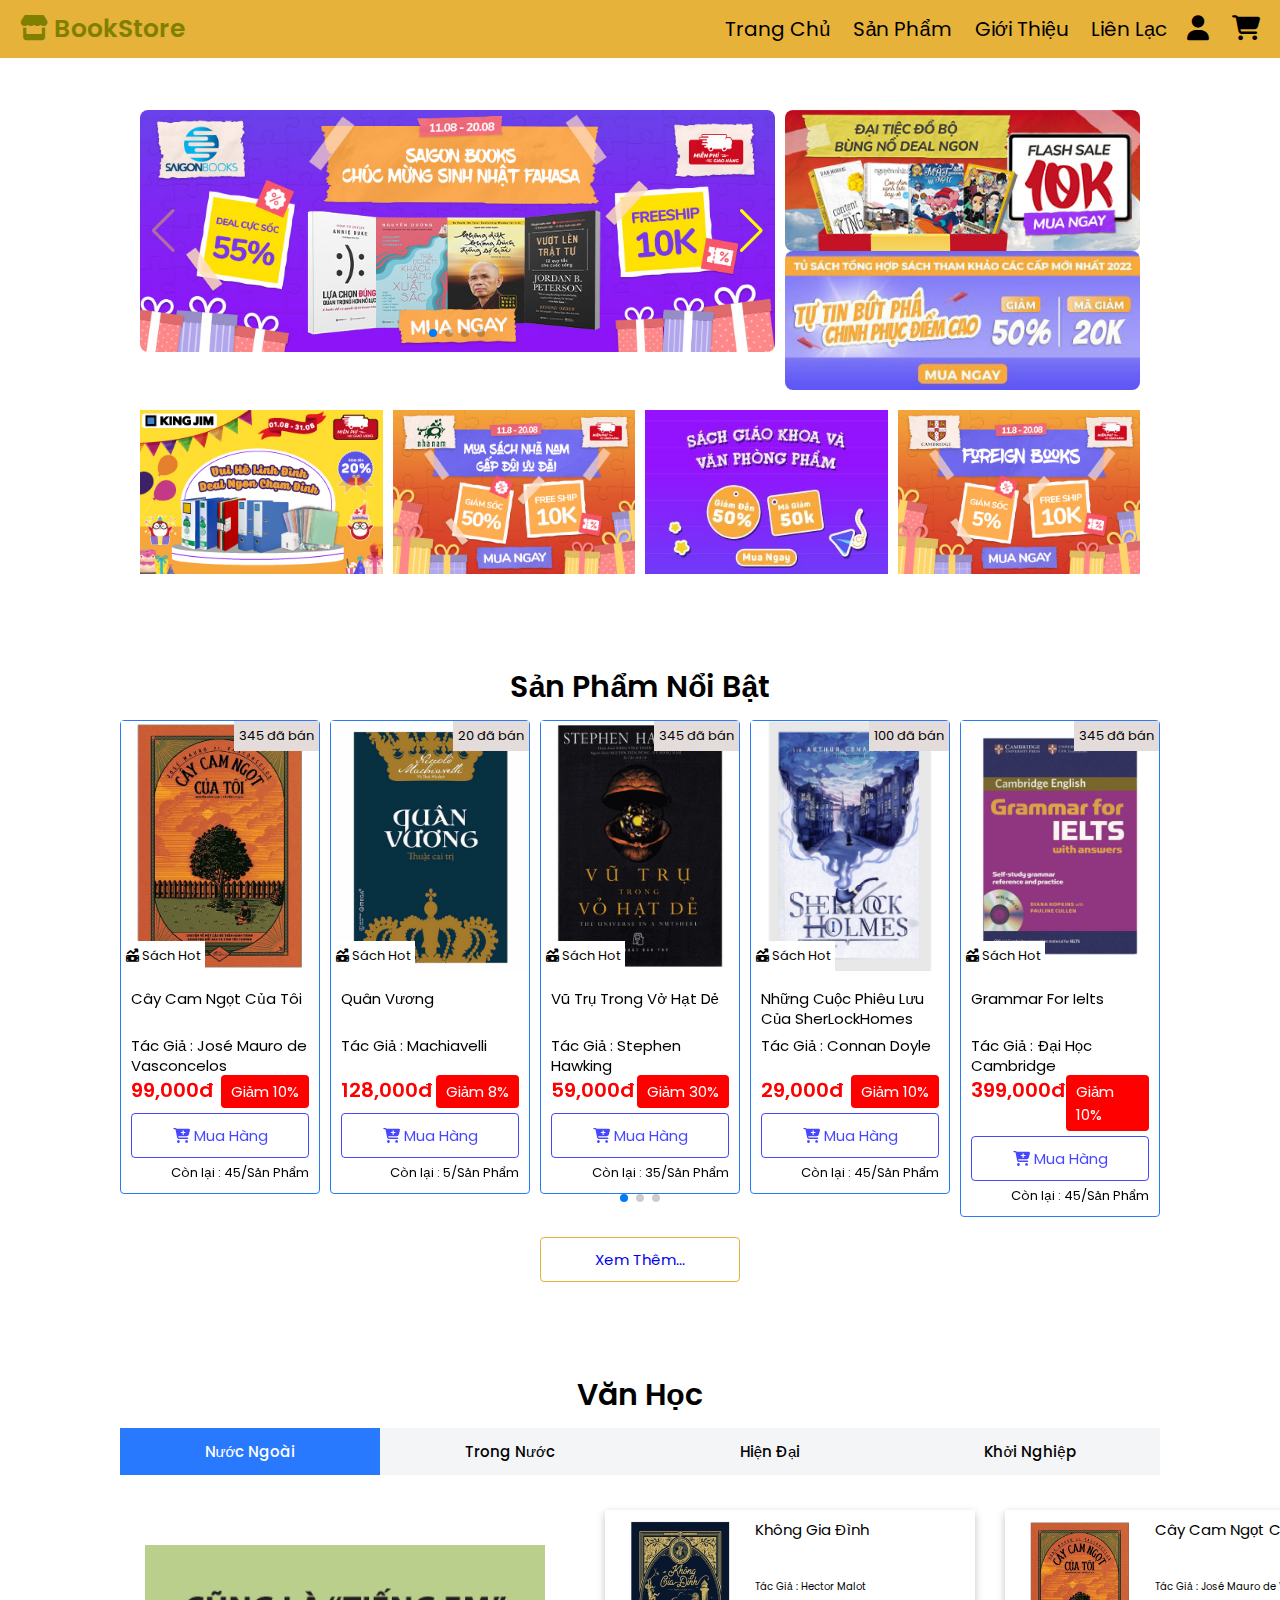
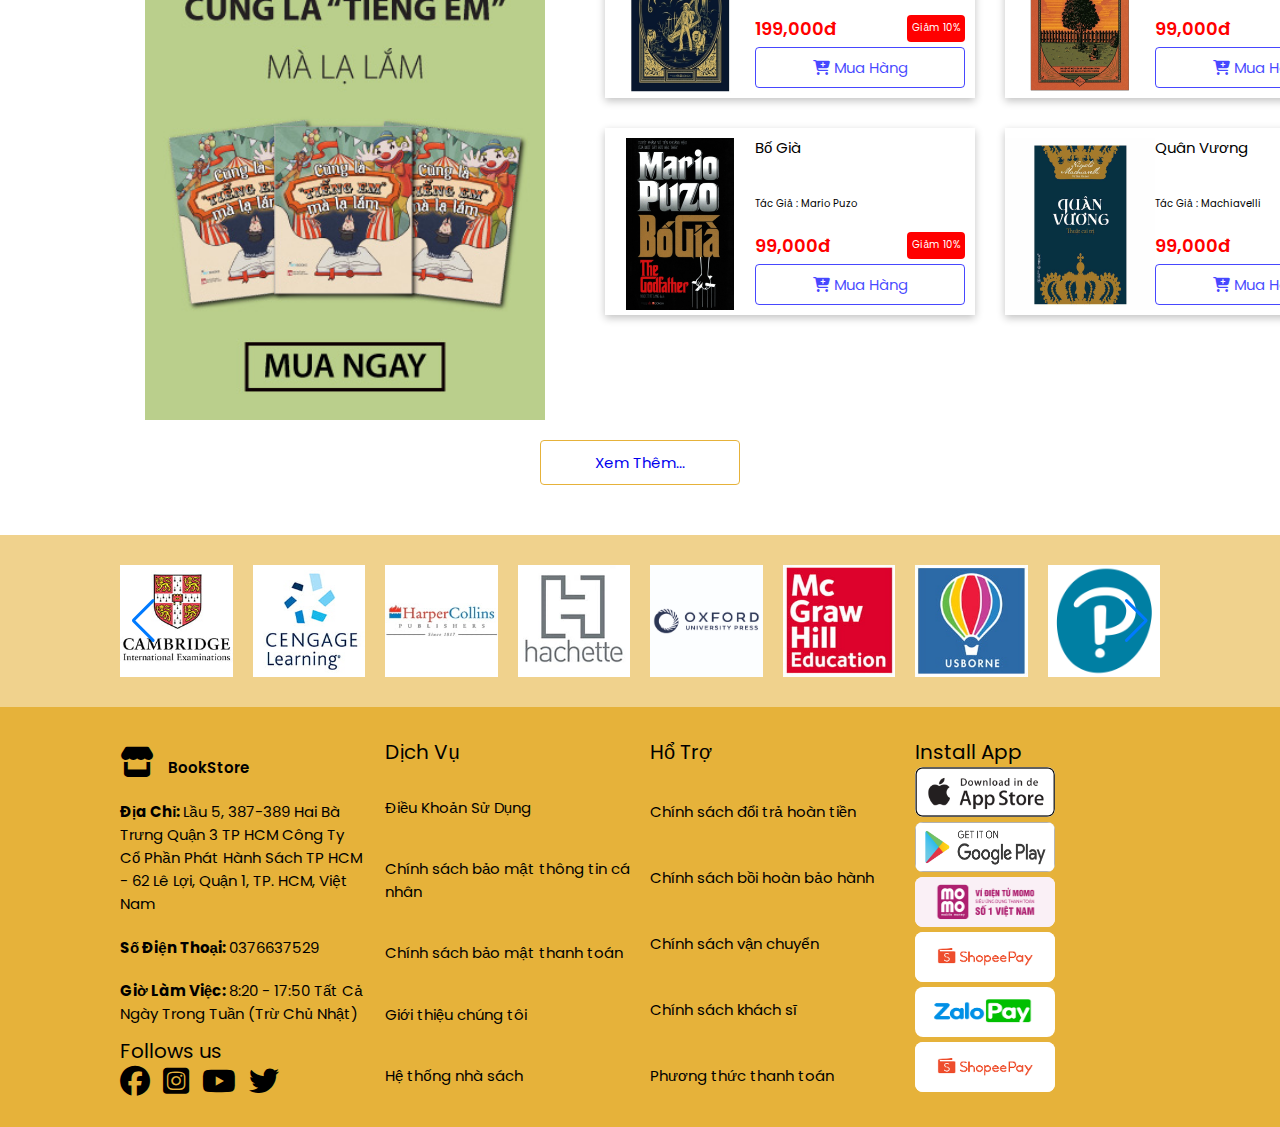
<file: index.html>
<!DOCTYPE html>
<html lang="en">
  <head>
    <meta charset="UTF-8" />
    <meta http-equiv="X-UA-Compatible" content="IE=edge" />
    <meta name="viewport" content="width=device-width, initial-scale=1.0" />
    <title>BookStore</title>
    <!-- File css -->
    <link rel="stylesheet" href="style.css" />
    <!-- Font Awesome -->
    <link
      rel="stylesheet"
      href="https://cdnjs.cloudflare.com/ajax/libs/font-awesome/6.1.2/css/all.min.css"
    />
    <!-- Google Web Fonts -->
    <link rel="preconnect" href="https://fonts.googleapis.com" />
    <link rel="preconnect" href="https://fonts.gstatic.com" crossorigin />
    <link
      href="https://fonts.googleapis.com/css2?family=Poppins:ital,wght@0,400;0,500;1,300&display=swap"
      rel="stylesheet"
    />
    <!-- swiper -->
    <link
      rel="stylesheet"
      href="https://cdn.jsdelivr.net/npm/swiper@8/swiper-bundle.min.css"
    />
  </head>
  <body>
    <header class="header">
      <a href="index.html" class="header__logo"
        ><i class="fa-solid fa-store"></i> BookStore</a
      >
      <nav class="header__navbar">
        <div class="close-btn fa-solid fa-xmark"></div>
        <a href="index.html">Trang Chủ</a>
        <a href="product.html">Sản Phẩm</a>
        <a href="about.html">Giới Thiệu</a>
        <a href="contact.html">Liên Lạc</a>
      </nav>
      <div class="header__icons">
        <div class="menu-btn fa-solid fa-bars"></div>
        <a href="user.html" class="fa-solid fa-user"></a>
        <a href="cart.html" class="fa-solid fa-cart-shopping"></a>
      </div>
    </header>
    <section class="banner">
      <div class="banner__top">
        <div class="swiper banner__top--1">
          <div class="swiper-wrapper wrapper">
            <div class="swiper-slide slider">
              <a href="#">
                <img src="./img/banner1.jpg" alt="" />
              </a>
            </div>
            <div class="swiper-slide slider">
              <a href="#">
                <img src="./img/banner2.jpg" alt="" />
              </a>
            </div>
            <div class="swiper-slide slider">
              <a href="#">
                <img src="./img/banner3.png" alt="" />
              </a>
            </div>
            <div class="swiper-slide slider">
              <a href="#">
                <img src="./img/banner4.jpg" alt="" />
              </a>
            </div>
          </div>
          <div class="swiper-button-next"></div>
          <div class="swiper-button-prev"></div>
          <div class="swiper-pagination"></div>
        </div>
        <div class="banner__top--2">
          <a href="#">
            <img src="./img/banner5.jpg" alt="" />
          </a>
          <a href="#">
            <img src="./img/banner6.jpg" alt="" />
          </a>
        </div>
      </div>
      <div class="banner__bottom">
        <a href="#">
          <img src="./img/banner7.jpg" alt="" />
        </a>
        <a href="#">
          <img src="./img/banner8.jpg" alt="" />
        </a>
        <a href="#">
          <img src="./img/banner9.jpg" alt="" />
        </a>
        <a href="#">
          <img src="./img/banner10.jpg" alt="" />
        </a>
      </div>
    </section>
    <section class="product__hot">
      <div class="heading">Sản Phẩm Nổi Bật</div>
      <div class="swiper product__hot--slider">
        <div class="swiper-wrapper wrapper">
          <div class="swiper-slide slider">
            <div class="image">
              <img src="./img/book1.jpg" alt="photo" />
              <div class="hot">
                <i class="fa-solid fa-money-bill-trend-up"></i>
                <span>Sách Hot</span>
              </div>
              <div class="review">345 đã bán</div>
            </div>
            <div class="content">
              <div class="title">Cây Cam Ngọt Của Tôi</div>
              <div class="author">Tác Giả : José Mauro de Vasconcelos</div>
              <div class="current">
                <span class="price">99,000đ</span>
                <span class="discount">Giảm 10%</span>
              </div>
              <div class="add">
                <i class="fa-solid fa-cart-plus"></i>
                <span>Mua Hàng</span>
              </div>
              <div class="quantity">Còn lại : 45/Sản Phẩm</div>
            </div>
          </div>
          <div class="swiper-slide slider">
            <div class="image">
              <img src="./img/book2.jpg" alt="photo" />
              <div class="hot">
                <i class="fa-solid fa-money-bill-trend-up"></i>
                <span>Sách Hot</span>
              </div>
              <div class="review">20 đã bán</div>
            </div>
            <div class="content">
              <div class="title">Quân Vương</div>
              <div class="author">Tác Giả : Machiavelli</div>
              <div class="current">
                <span class="price">128,000đ</span>
                <span class="discount">Giảm 8%</span>
              </div>
              <div class="add">
                <i class="fa-solid fa-cart-plus"></i>
                <span>Mua Hàng</span>
              </div>
              <div class="quantity">Còn lại : 5/Sản Phẩm</div>
            </div>
          </div>
          <div class="swiper-slide slider">
            <div class="image">
              <img src="./img/book3.jpg" alt="photo" />
              <div class="hot">
                <i class="fa-solid fa-money-bill-trend-up"></i>
                <span>Sách Hot</span>
              </div>
              <div class="review">345 đã bán</div>
            </div>
            <div class="content">
              <div class="title">Vũ Trụ Trong Vở Hạt Dẻ</div>
              <div class="author">Tác Giả : Stephen Hawking</div>
              <div class="current">
                <span class="price">59,000đ</span>
                <span class="discount">Giảm 30%</span>
              </div>
              <div class="add">
                <i class="fa-solid fa-cart-plus"></i>
                <span>Mua Hàng</span>
              </div>
              <div class="quantity">Còn lại : 35/Sản Phẩm</div>
            </div>
          </div>
          <div class="swiper-slide slider">
            <div class="image">
              <img src="./img/book4.jpg" alt="photo" />
              <div class="hot">
                <i class="fa-solid fa-money-bill-trend-up"></i>
                <span>Sách Hot</span>
              </div>
              <div class="review">100 đã bán</div>
            </div>
            <div class="content">
              <div class="title">Những Cuộc Phiêu Lưu Của SherLockHomes</div>
              <div class="author">Tác Giả : Connan Doyle</div>
              <div class="current">
                <span class="price">29,000đ</span>
                <span class="discount">Giảm 10%</span>
              </div>
              <div class="add">
                <i class="fa-solid fa-cart-plus"></i>
                <span>Mua Hàng</span>
              </div>
              <div class="quantity">Còn lại : 45/Sản Phẩm</div>
            </div>
          </div>
          <div class="swiper-slide slider">
            <div class="image">
              <img src="./img/book5.jpg" alt="photo" />
              <div class="hot">
                <i class="fa-solid fa-money-bill-trend-up"></i>
                <span>Sách Hot</span>
              </div>
              <div class="review">345 đã bán</div>
            </div>
            <div class="content">
              <div class="title">Grammar For Ielts</div>
              <div class="author">Tác Giả : Đại Học Cambridge</div>
              <div class="current">
                <span class="price">399,000đ</span>
                <span class="discount">Giảm 10%</span>
              </div>
              <div class="add">
                <i class="fa-solid fa-cart-plus"></i>
                <span>Mua Hàng</span>
              </div>
              <div class="quantity">Còn lại : 45/Sản Phẩm</div>
            </div>
          </div>
          <div class="swiper-slide slider">
            <div class="image">
              <img src="./img/book6.jpg" alt="photo" />
              <div class="hot">
                <i class="fa-solid fa-money-bill-trend-up"></i>
                <span>Sách Hot</span>
              </div>
              <div class="review">2000 đã bán</div>
            </div>
            <div class="content">
              <div class="title">Không Gia Đình</div>
              <div class="author">Tác Giả : Hector Malot</div>
              <div class="current">
                <span class="price">66,000đ</span>
                <span class="discount">Giảm 15%</span>
              </div>
              <div class="add">
                <i class="fa-solid fa-cart-plus"></i>
                <span>Mua Hàng</span>
              </div>
              <div class="quantity">Còn lại : 45/Sản Phẩm</div>
            </div>
          </div>
          <div class="swiper-slide slider">
            <div class="image">
              <img src="./img/book7.jpg" alt="photo" />
              <div class="hot">
                <i class="fa-solid fa-money-bill-trend-up"></i>
                <span>Sách Hot</span>
              </div>
              <div class="review">5 đã bán</div>
            </div>
            <div class="content">
              <div class="title">Bố Già</div>
              <div class="author">Tác Giả : Mario Puso</div>
              <div class="current">
                <span class="price">399,000đ</span>
                <span class="discount">Giảm 20%</span>
              </div>
              <div class="add">
                <i class="fa-solid fa-cart-plus"></i>
                <span>Mua Hàng</span>
              </div>
              <div class="quantity">Còn lại : 45/Sản Phẩm</div>
            </div>
          </div>
        </div>
        <div class="swiper-pagination"></div>
      </div>
      <div class="btn__link">
        <a href="product.html">Xem Thêm...</a>
      </div>
    </section>
    <section class="product">
      <div class="heading">Văn Học</div>
      <div class="product-list">
        <div class="product-menu active" data-menu="1">Nước Ngoài</div>
        <div class="product-menu" data-menu="2">Trong Nước</div>
        <div class="product-menu" data-menu="3">Hiện Đại</div>
        <div class="product-menu" data-menu="4">Khởi Nghiệp</div>
      </div>
      <div class="product-wrapper">
        <div class="banner">
          <img src="./img/vanhoc.jpg" alt="" />
        </div>
        <div class="des">
          <div class="product-container" data-menu="2">
            <div class="product-items">
              <div class="product-item">
                <img src="./img/book10.jpg" alt="" class="product-image" />
                <div class="product-content">
                  <div class="title">Số Đỏ</div>
                  <div class="author">Tác Giả : Vũ Trọng Phụng</div>
                  <div class="current">
                    <span class="price">55,000đ</span>
                    <span class="discount">Giảm 10%</span>
                  </div>
                  <div class="add">
                    <i class="fa-solid fa-cart-plus"></i>
                    <span>Mua Hàng</span>
                  </div>
                </div>
              </div>
              <div class="product-item">
                <img src="./img/book8.jpg" alt="" class="product-image" />
                <div class="product-content">
                  <div class="title">Chí Phèo</div>
                  <div class="author">Tác Giả : Nam Cao</div>
                  <div class="current">
                    <span class="price">78,000đ</span>
                    <span class="discount">Giảm 10%</span>
                  </div>
                  <div class="add">
                    <i class="fa-solid fa-cart-plus"></i>
                    <span>Mua Hàng</span>
                  </div>
                </div>
              </div>
              <div class="product-item">
                <img src="./img/book9.jpg" alt="" class="product-image" />
                <div class="product-content">
                  <div class="title">Đất Rừng Phương Nam</div>
                  <div class="author">Tác Giả : Đoàn Giỏi</div>
                  <div class="current">
                    <span class="price">67,000đ</span>
                    <span class="discount">Giảm 10%</span>
                  </div>
                  <div class="add">
                    <i class="fa-solid fa-cart-plus"></i>
                    <span>Mua Hàng</span>
                  </div>
                </div>
              </div>
              <div class="product-item">
                <img src="./img/book11.jpg" alt="" class="product-image" />
                <div class="product-content">
                  <div class="title">Không Diệt Không Sinh Đừng Sợ Hãi</div>
                  <div class="author">Tác Giả : Thích Nhất Hạnh</div>
                  <div class="current">
                    <span class="price">99,000đ</span>
                    <span class="discount">Giảm 10%</span>
                  </div>
                  <div class="add">
                    <i class="fa-solid fa-cart-plus"></i>
                    <span>Mua Hàng</span>
                  </div>
                </div>
              </div>
            </div>
          </div>
          <div class="product-container active" data-menu="1">
            <div class="product-items">
              <div class="product-item">
                <img src="./img/book6.jpg" alt="" class="product-image" />
                <div class="product-content">
                  <div class="title">Không Gia Đình</div>
                  <div class="author">Tác Giả : Hector Malot</div>
                  <div class="current">
                    <span class="price">199,000đ</span>
                    <span class="discount">Giảm 10%</span>
                  </div>
                  <div class="add">
                    <i class="fa-solid fa-cart-plus"></i>
                    <span>Mua Hàng</span>
                  </div>
                </div>
              </div>
              <div class="product-item">
                <img src="./img/book1.jpg" alt="" class="product-image" />
                <div class="product-content">
                  <div class="title">Cây Cam Ngọt Của Tôi</div>
                  <div class="author">Tác Giả : José Mauro de Vasconcelos</div>
                  <div class="current">
                    <span class="price">99,000đ</span>
                    <span class="discount">Giảm 10%</span>
                  </div>
                  <div class="add">
                    <i class="fa-solid fa-cart-plus"></i>
                    <span>Mua Hàng</span>
                  </div>
                </div>
              </div>
              <div class="product-item">
                <img src="./img/book7.jpg" alt="" class="product-image" />
                <div class="product-content">
                  <div class="title">Bố Già</div>
                  <div class="author">Tác Giả : Mario Puzo</div>
                  <div class="current">
                    <span class="price">99,000đ</span>
                    <span class="discount">Giảm 10%</span>
                  </div>
                  <div class="add">
                    <i class="fa-solid fa-cart-plus"></i>
                    <span>Mua Hàng</span>
                  </div>
                </div>
              </div>
              <div class="product-item">
                <img src="./img/book2.jpg" alt="" class="product-image" />
                <div class="product-content">
                  <div class="title">Quân Vương</div>
                  <div class="author">Tác Giả : Machiavelli</div>
                  <div class="current">
                    <span class="price">99,000đ</span>
                    <span class="discount">Giảm 10%</span>
                  </div>
                  <div class="add">
                    <i class="fa-solid fa-cart-plus"></i>
                    <span>Mua Hàng</span>
                  </div>
                </div>
              </div>
            </div>
          </div>
          <div class="product-container" data-menu="3">
            <div class="product-items">
              <div class="product-item">
                <img src="./img/book13.jpg" alt="" class="product-image" />
                <div class="product-content">
                  <div class="title">Túp Liều Bác Tôm</div>
                  <div class="author">Tác Giả :Harriet Beecher Stowe</div>
                  <div class="current">
                    <span class="price">60,000đ</span>
                    <span class="discount">Giảm 10%</span>
                  </div>
                  <div class="add">
                    <i class="fa-solid fa-cart-plus"></i>
                    <span>Mua Hàng</span>
                  </div>
                </div>
              </div>
              <div class="product-item">
                <img src="./img/book12.jpg" alt="" class="product-image" />
                <div class="product-content">
                  <div class="title">Ông Già Và Biển Cả</div>
                  <div class="author">Tác Giả :Ernest Hemingway</div>
                  <div class="current">
                    <span class="price">99,000đ</span>
                    <span class="discount">Giảm 10%</span>
                  </div>
                  <div class="add">
                    <i class="fa-solid fa-cart-plus"></i>
                    <span>Mua Hàng</span>
                  </div>
                </div>
              </div>
              <div class="product-item">
                <img src="./img/book14.jpg" alt="" class="product-image" />
                <div class="product-content">
                  <div class="title">Cuốn Theo Chiều Gió</div>
                  <div class="author">Tác Giả : Margaret Mitchell</div>
                  <div class="current">
                    <span class="price">99,000đ</span>
                    <span class="discount">Giảm 10%</span>
                  </div>
                  <div class="add">
                    <i class="fa-solid fa-cart-plus"></i>
                    <span>Mua Hàng</span>
                  </div>
                </div>
              </div>
              <div class="product-item">
                <img src="./img/book15.jpg" alt="" class="product-image" />
                <div class="product-content">
                  <div class="title">Ba Chàng Lính Ngự Lâm</div>
                  <div class="author">Tác Giả : Alexandre Dumas</div>
                  <div class="current">
                    <span class="price">299,000đ</span>
                    <span class="discount">Giảm 10%</span>
                  </div>
                  <div class="add">
                    <i class="fa-solid fa-cart-plus"></i>
                    <span>Mua Hàng</span>
                  </div>
                </div>
              </div>
            </div>
          </div>
          <div class="product-container" data-menu="4">
            <div class="product-items">
              <div class="product-item">
                <img src="./img/book16.jpg" alt="" class="product-image" />
                <div class="product-content">
                  <div class="title">Content Marketing Trong Kỷ Nguyên 4.0</div>
                  <div class="author">Tác Giả : Alexander Jutkowitz</div>
                  <div class="current">
                    <span class="price">157,000đ</span>
                    <span class="discount">Giảm 10%</span>
                  </div>
                  <div class="add">
                    <i class="fa-solid fa-cart-plus"></i>
                    <span>Mua Hàng</span>
                  </div>
                </div>
              </div>
              <div class="product-item">
                <img src="./img/book17.jpg" alt="" class="product-image" />
                <div class="product-content">
                  <div class="title">
                    Dịch Chuyển Từ Truyền Thông Sang Công Nghệ Số
                  </div>
                  <div class="author">
                    Tác Giả : Philip Kotler, Hermawan Kartaj
                  </div>
                  <div class="current">
                    <span class="price">106,000đ</span>
                    <span class="discount">Giảm 10%</span>
                  </div>
                  <div class="add">
                    <i class="fa-solid fa-cart-plus"></i>
                    <span>Mua Hàng</span>
                  </div>
                </div>
              </div>
              <div class="product-item">
                <img src="./img/book18.jpg" alt="" class="product-image" />
                <div class="product-content">
                  <div class="title">Người Giàu Có Nhất Thành Babylon</div>
                  <div class="author">Tác Giả : George S Clason</div>
                  <div class="current">
                    <span class="price">88,000đ</span>
                    <span class="discount">Giảm 10%</span>
                  </div>
                  <div class="add">
                    <i class="fa-solid fa-cart-plus"></i>
                    <span>Mua Hàng</span>
                  </div>
                </div>
              </div>
              <div class="product-item">
                <img src="./img/book19.jpg" alt="" class="product-image" />
                <div class="product-content">
                  <div class="title">Chiến Tranh Tiền Tệ</div>
                  <div class="author">Tác Giả : Song Hong Bing</div>
                  <div class="current">
                    <span class="price">189,000đ</span>
                    <span class="discount">Giảm 10%</span>
                  </div>
                  <div class="add">
                    <i class="fa-solid fa-cart-plus"></i>
                    <span>Mua Hàng</span>
                  </div>
                </div>
              </div>
            </div>
          </div>
        </div>
      </div>
      <div class="btn__link">
        <a href="product.html">Xem Thêm...</a>
      </div>
    </section>
    <section class="publisher">
      <div class="publisher__list swiper">
        <div class="wrapper swiper-wrapper">
          <a class="swiper-slide" href="#"
            ><img src="./img/nxb1.jpg" alt=""
          /></a>
          <a class="swiper-slide" href="#"
            ><img src="./img/nxb2.jpg" alt=""
          /></a>
          <a class="swiper-slide" href="#"
            ><img src="./img/nxb3.jpg" alt=""
          /></a>
          <a class="swiper-slide" href="#"
            ><img src="./img/nxb4.jpg" alt=""
          /></a>
          <a class="swiper-slide" href="#"
            ><img src="./img/nxb5.jpg" alt=""
          /></a>
          <a class="swiper-slide" href="#"
            ><img src="./img/nxb6.jpg" alt=""
          /></a>
          <a class="swiper-slide" href="#"
            ><img src="./img/nxb7.jpg" alt=""
          /></a>
          <a class="swiper-slide" href="#"
            ><img src="./img/nxb8.png" alt=""
          /></a>
        </div>
        <div class="swiper-button-next"></div>
        <div class="swiper-button-prev"></div>
      </div>
    </section>
    <footer class="footer">
      <div class="footer__col">
        <a href="index.html" class="footer__col--logo"
          ><i class="fa-solid fa-store"></i> BookStore</a
        >
        <p>
          <strong>Địa Chỉ: </strong>Lầu 5, 387-389 Hai Bà Trưng Quận 3 TP HCM
          Công Ty Cổ Phần Phát Hành Sách TP HCM - 62 Lê Lợi, Quận 1, TP. HCM,
          Việt Nam
        </p>
        <p><strong>Số Điện Thoại: </strong>0376637529</p>
        <p>
          <strong>Giờ Làm Việc: </strong>8:20 - 17:50 Tất Cả Ngày Trong Tuần
          (Trừ Chủ Nhật)
        </p>
        <div class="footer__col--follow">
          <div class="footer__col--title">Follows us</div>
          <div class="icons">
            <i class="fa-brands fa-facebook"></i>
            <i class="fa-brands fa-square-instagram"></i>
            <i class="fa-brands fa-youtube"></i>
            <i class="fa-brands fa-twitter"></i>
          </div>
        </div>
      </div>
      <div class="footer__col">
        <div class="footer__col--title">Dịch Vụ</div>
        <a href="#">Điều Khoản Sử Dụng</a>
        <a href="#">Chính sách bảo mật thông tin cá nhân</a>
        <a href="#">Chính sách bảo mật thanh toán</a>
        <a href="#">Giới thiệu chúng tôi</a>
        <a href="#">Hệ thống nhà sách</a>
      </div>
      <div class="footer__col">
        <div class="footer__col--title">Hổ Trợ</div>
        <a href="#">Chính sách đổi trả hoàn tiền</a>
        <a href="#">Chính sách bồi hoàn bảo hành</a>
        <a href="#">Chính sách vận chuyển</a>
        <a href="#">Chính sách khách sĩ</a>
        <a href="#">Phương thức thanh toán</a>
      </div>
      <div class="footer__col">
        <div class="footer__col--title">Install App</div>
        <div class="row">
          <img src="./img/appStore.png" alt="" />
          <img src="./img/googleplay.png" alt="" />
        </div>
        <div class="row">
          <img src="./img/momo.png" alt="" />
          <img src="./img/shoppepay.png" alt="" />
          <img src="./img/zalopay.png" alt="" />
          <img src="./img/shoppepay.png" alt="" />
        </div>
      </div>
    </footer>
    <script src="https://cdn.jsdelivr.net/npm/swiper@8/swiper-bundle.min.js"></script>
    <script src="main.js"></script>
  </body>
</html>
</file>
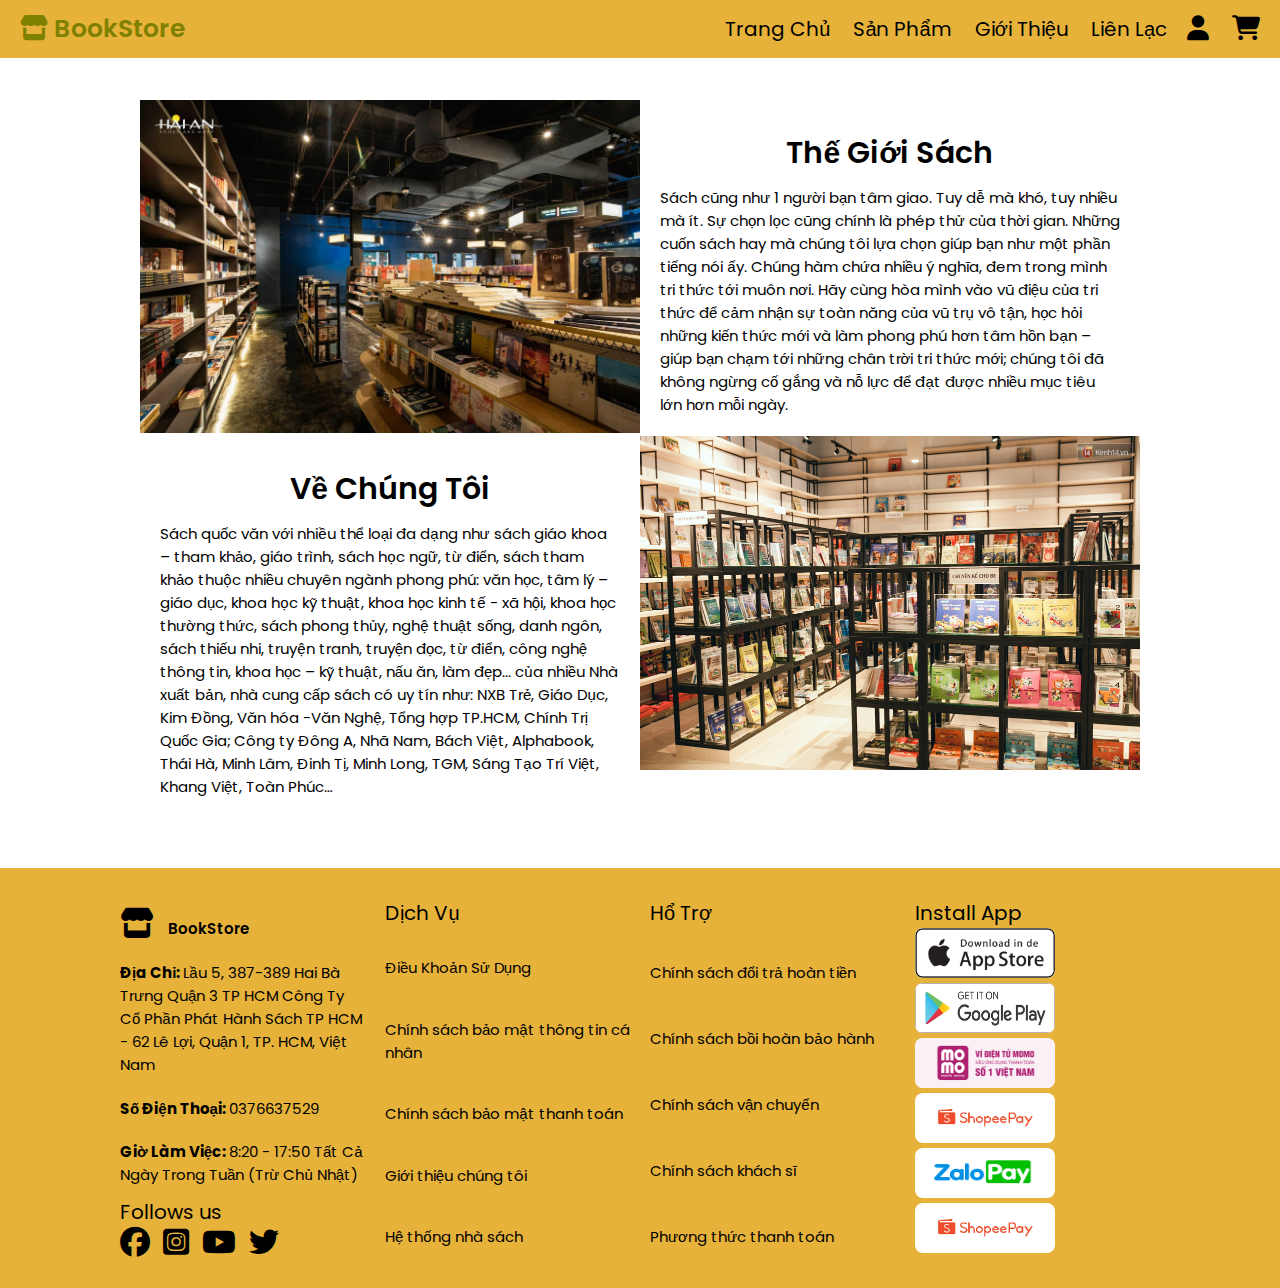
<file: about.html>
<!DOCTYPE html>
<html lang="en">
  <head>
    <meta charset="UTF-8" />
    <meta http-equiv="X-UA-Compatible" content="IE=edge" />
    <meta name="viewport" content="width=device-width, initial-scale=1.0" />
    <title>BookStore</title>
    <!-- File css -->
    <link rel="stylesheet" href="style.css" />
    <!-- Font Awesome -->
    <link
      rel="stylesheet"
      href="https://cdnjs.cloudflare.com/ajax/libs/font-awesome/6.1.2/css/all.min.css"
    />
    <!-- Google Web Fonts -->
    <link rel="preconnect" href="https://fonts.googleapis.com" />
    <link rel="preconnect" href="https://fonts.gstatic.com" crossorigin />
    <link
      href="https://fonts.googleapis.com/css2?family=Poppins:ital,wght@0,400;0,500;1,300&display=swap"
      rel="stylesheet"
    />
    <!-- swiper -->
    <link
      rel="stylesheet"
      href="https://cdn.jsdelivr.net/npm/swiper@8/swiper-bundle.min.css"
    />
  </head>
  <body>
    <header class="header">
      <a href="index.html" class="header__logo"
        ><i class="fa-solid fa-store"></i> BookStore</a
      >
      <nav class="header__navbar">
        <div class="close-btn fa-solid fa-xmark"></div>
        <a href="index.html">Trang Chủ</a>
        <a href="product.html">Sản Phẩm</a>
        <a href="about.html">Giới Thiệu</a>
        <a href="contact.html">Liên Lạc</a>
      </nav>
      <div class="header__icons">
        <div class="menu-btn fa-solid fa-bars"></div>
        <a href="user.html" class="fa-solid fa-user"></a>
        <a href="cart.html" class="fa-solid fa-cart-shopping"></a>
      </div>
    </header>
    <section class="about">
      <img src="./img/about1.jpg" alt="" />
      <div class="about__info">
        <div class="heading">Thế Giới Sách</div>
        <span
          >Sách cũng như 1 người bạn tâm giao. Tuy dễ mà khó, tuy nhiều mà ít.
          Sự chọn lọc cũng chính là phép thử của thời gian. Những cuốn sách hay
          mà chúng tôi lựa chọn giúp bạn như một phần tiếng nói ấy. Chúng hàm
          chứa nhiều ý nghĩa, đem trong mình tri thức tới muôn nơi. Hãy cùng hòa
          mình vào vũ điệu của tri thức để cảm nhận sự toàn năng của vũ trụ vô
          tận, học hỏi những kiến thức mới và làm phong phú hơn tâm hồn bạn –
          giúp bạn chạm tới những chân trời tri thức mới; chúng tôi đã không
          ngừng cố gắng và nỗ lực để đạt được nhiều mục tiêu lớn hơn mỗi
          ngày.</span
        >
      </div>
      <div class="about__info">
        <div class="heading">Về Chúng Tôi</div>
        <span
          >Sách quốc văn với nhiều thể loại đa dạng như sách giáo khoa – tham
          khảo, giáo trình, sách học ngữ, từ điển, sách tham khảo thuộc nhiều
          chuyên ngành phong phú: văn học, tâm lý – giáo dục, khoa học kỹ thuật,
          khoa học kinh tế - xã hội, khoa học thường thức, sách phong thủy, nghệ
          thuật sống, danh ngôn, sách thiếu nhi, truyện tranh, truyện đọc, từ
          điển, công nghệ thông tin, khoa học – kỹ thuật, nấu ăn, làm đẹp... của
          nhiều Nhà xuất bản, nhà cung cấp sách có uy tín như: NXB Trẻ, Giáo
          Dục, Kim Đồng, Văn hóa -Văn Nghệ, Tổng hợp TP.HCM, Chính Trị Quốc Gia;
          Công ty Đông A, Nhã Nam, Bách Việt, Alphabook, Thái Hà, Minh Lâm, Đinh
          Tị, Minh Long, TGM, Sáng Tạo Trí Việt, Khang Việt, Toàn Phúc…</span
        >
      </div>
      <img src="./img/about2.jpg" alt="" />
    </section>
    <footer class="footer">
      <div class="footer__col">
        <a href="index.html" class="footer__col--logo"
          ><i class="fa-solid fa-store"></i> BookStore</a
        >
        <p>
          <strong>Địa Chỉ: </strong>Lầu 5, 387-389 Hai Bà Trưng Quận 3 TP HCM
          Công Ty Cổ Phần Phát Hành Sách TP HCM - 62 Lê Lợi, Quận 1, TP. HCM,
          Việt Nam
        </p>
        <p><strong>Số Điện Thoại: </strong>0376637529</p>
        <p>
          <strong>Giờ Làm Việc: </strong>8:20 - 17:50 Tất Cả Ngày Trong Tuần
          (Trừ Chủ Nhật)
        </p>
        <div class="footer__col--follow">
          <div class="footer__col--title">Follows us</div>
          <div class="icons">
            <i class="fa-brands fa-facebook"></i>
            <i class="fa-brands fa-square-instagram"></i>
            <i class="fa-brands fa-youtube"></i>
            <i class="fa-brands fa-twitter"></i>
          </div>
        </div>
      </div>
      <div class="footer__col">
        <div class="footer__col--title">Dịch Vụ</div>
        <a href="#">Điều Khoản Sử Dụng</a>
        <a href="#">Chính sách bảo mật thông tin cá nhân</a>
        <a href="#">Chính sách bảo mật thanh toán</a>
        <a href="#">Giới thiệu chúng tôi</a>
        <a href="#">Hệ thống nhà sách</a>
      </div>
      <div class="footer__col">
        <div class="footer__col--title">Hổ Trợ</div>
        <a href="#">Chính sách đổi trả hoàn tiền</a>
        <a href="#">Chính sách bồi hoàn bảo hành</a>
        <a href="#">Chính sách vận chuyển</a>
        <a href="#">Chính sách khách sĩ</a>
        <a href="#">Phương thức thanh toán</a>
      </div>
      <div class="footer__col">
        <div class="footer__col--title">Install App</div>
        <div class="row">
          <img src="./img/appStore.png" alt="" />
          <img src="./img/googleplay.png" alt="" />
        </div>
        <div class="row">
          <img src="./img/momo.png" alt="" />
          <img src="./img/shoppepay.png" alt="" />
          <img src="./img/zalopay.png" alt="" />
          <img src="./img/shoppepay.png" alt="" />
        </div>
      </div>
    </footer>
    <script src="main.js"></script>
  </body>
</html>
</file>
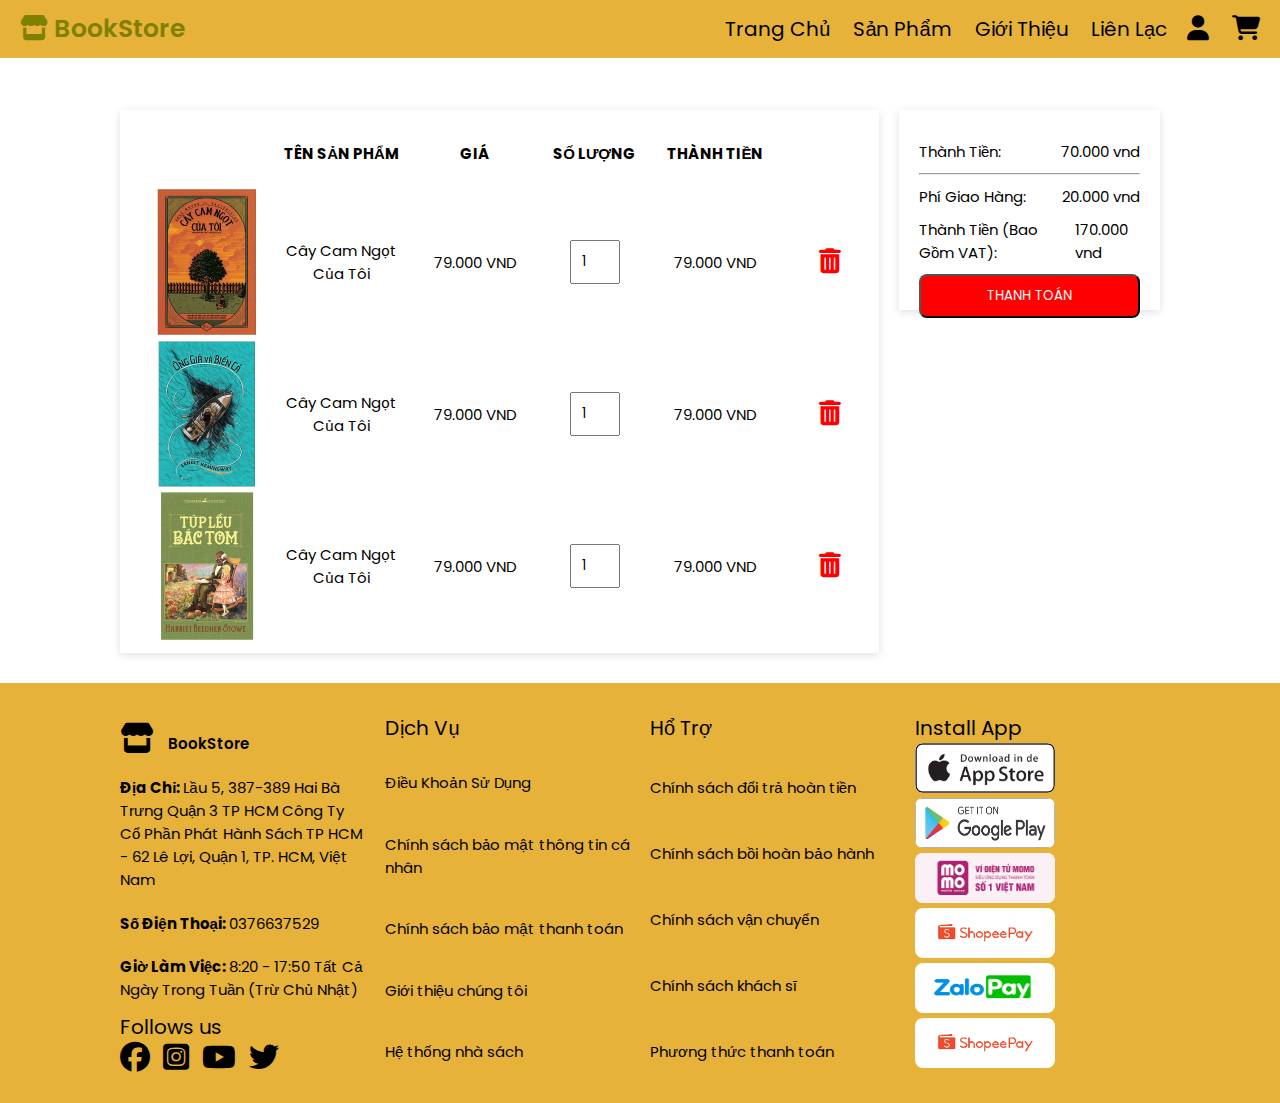
<file: cart.html>
<!DOCTYPE html>
<html lang="en">
  <head>
    <meta charset="UTF-8" />
    <meta http-equiv="X-UA-Compatible" content="IE=edge" />
    <meta name="viewport" content="width=device-width, initial-scale=1.0" />
    <title>BookStore</title>
    <!-- File css -->
    <link rel="stylesheet" href="style.css" />
    <!-- Font Awesome -->
    <link
      rel="stylesheet"
      href="https://cdnjs.cloudflare.com/ajax/libs/font-awesome/6.1.2/css/all.min.css"
    />
    <!-- Google Web Fonts -->
    <link rel="preconnect" href="https://fonts.googleapis.com" />
    <link rel="preconnect" href="https://fonts.gstatic.com" crossorigin />
    <link
      href="https://fonts.googleapis.com/css2?family=Poppins:ital,wght@0,400;0,500;1,300&display=swap"
      rel="stylesheet"
    />
    <!-- swiper -->
    <link
      rel="stylesheet"
      href="https://cdn.jsdelivr.net/npm/swiper@8/swiper-bundle.min.css"
    />
  </head>
  <body>
    <header class="header">
      <a href="index.html" class="header__logo"
        ><i class="fa-solid fa-store"></i> BookStore</a
      >
      <nav class="header__navbar">
        <div class="close-btn fa-solid fa-xmark"></div>
        <a href="index.html">Trang Chủ</a>
        <a href="product.html">Sản Phẩm</a>
        <a href="about.html">Giới Thiệu</a>
        <a href="contact.html">Liên Lạc</a>
      </nav>
      <div class="header__icons">
        <div class="menu-btn fa-solid fa-bars"></div>
        <a href="user.html" class="fa-solid fa-user"></a>
        <a href="cart.html" class="fa-solid fa-cart-shopping"></a>
      </div>
    </header>
    <section class="cart">
      <div class="cart__table">
        <table>
          <thead>
            <tr>
              <td></td>
              <td>Tên Sản Phẩm</td>
              <td>Giá</td>
              <td>Số Lượng</td>
              <td>Thành Tiền</td>
              <td></td>
            </tr>
          </thead>
          <tbody>
            <tr>
              <td><img src="./img/book1.jpg" alt="" /></td>
              <td>Cây Cam Ngọt Của Tôi</td>
              <td>79.000 VND</td>
              <td><input type="text" value="1" /></td>
              <td>79.000 VND</td>
              <td><i class="fa-solid fa-trash-can"></i></td>
            </tr>
            <tr>
              <td><img src="./img/book12.jpg" alt="" /></td>
              <td>Cây Cam Ngọt Của Tôi</td>
              <td>79.000 VND</td>
              <td><input type="text" value="1" /></td>
              <td>79.000 VND</td>
              <td><i class="fa-solid fa-trash-can"></i></td>
            </tr>
            <tr>
              <td><img src="./img/book13.jpg" alt="" /></td>
              <td>Cây Cam Ngọt Của Tôi</td>
              <td>79.000 VND</td>
              <td><input type="text" value="1" /></td>
              <td>79.000 VND</td>
              <td><i class="fa-solid fa-trash-can"></i></td>
            </tr>
          </tbody>
        </table>
      </div>
      <div class="cart__total">
        <div class="total-info">
          <span class="title">Thành Tiền: </span>
          <span class="price">70.000 vnd</span>
        </div>
        <hr />
        <div class="total-info">
          <span class="title">Phí Giao Hàng: </span>
          <span class="price">20.000 vnd</span>
        </div>
        <div class="total-info">
          <span class="title">Thành Tiền (Bao Gồm VAT): </span>
          <span class="price">170.000 vnd</span>
        </div>
        <button>THANH TOÁN</button>
      </div>
    </section>
    <footer class="footer">
      <div class="footer__col">
        <a href="index.html" class="footer__col--logo"
          ><i class="fa-solid fa-store"></i> BookStore</a
        >
        <p>
          <strong>Địa Chỉ: </strong>Lầu 5, 387-389 Hai Bà Trưng Quận 3 TP HCM
          Công Ty Cổ Phần Phát Hành Sách TP HCM - 62 Lê Lợi, Quận 1, TP. HCM,
          Việt Nam
        </p>
        <p><strong>Số Điện Thoại: </strong>0376637529</p>
        <p>
          <strong>Giờ Làm Việc: </strong>8:20 - 17:50 Tất Cả Ngày Trong Tuần
          (Trừ Chủ Nhật)
        </p>
        <div class="footer__col--follow">
          <div class="footer__col--title">Follows us</div>
          <div class="icons">
            <i class="fa-brands fa-facebook"></i>
            <i class="fa-brands fa-square-instagram"></i>
            <i class="fa-brands fa-youtube"></i>
            <i class="fa-brands fa-twitter"></i>
          </div>
        </div>
      </div>
      <div class="footer__col">
        <div class="footer__col--title">Dịch Vụ</div>
        <a href="#">Điều Khoản Sử Dụng</a>
        <a href="#">Chính sách bảo mật thông tin cá nhân</a>
        <a href="#">Chính sách bảo mật thanh toán</a>
        <a href="#">Giới thiệu chúng tôi</a>
        <a href="#">Hệ thống nhà sách</a>
      </div>
      <div class="footer__col">
        <div class="footer__col--title">Hổ Trợ</div>
        <a href="#">Chính sách đổi trả hoàn tiền</a>
        <a href="#">Chính sách bồi hoàn bảo hành</a>
        <a href="#">Chính sách vận chuyển</a>
        <a href="#">Chính sách khách sĩ</a>
        <a href="#">Phương thức thanh toán</a>
      </div>
      <div class="footer__col">
        <div class="footer__col--title">Install App</div>
        <div class="row">
          <img src="./img/appStore.png" alt="" />
          <img src="./img/googleplay.png" alt="" />
        </div>
        <div class="row">
          <img src="./img/momo.png" alt="" />
          <img src="./img/shoppepay.png" alt="" />
          <img src="./img/zalopay.png" alt="" />
          <img src="./img/shoppepay.png" alt="" />
        </div>
      </div>
    </footer>
    <script src="main.js"></script>
  </body>
</html>
</file>
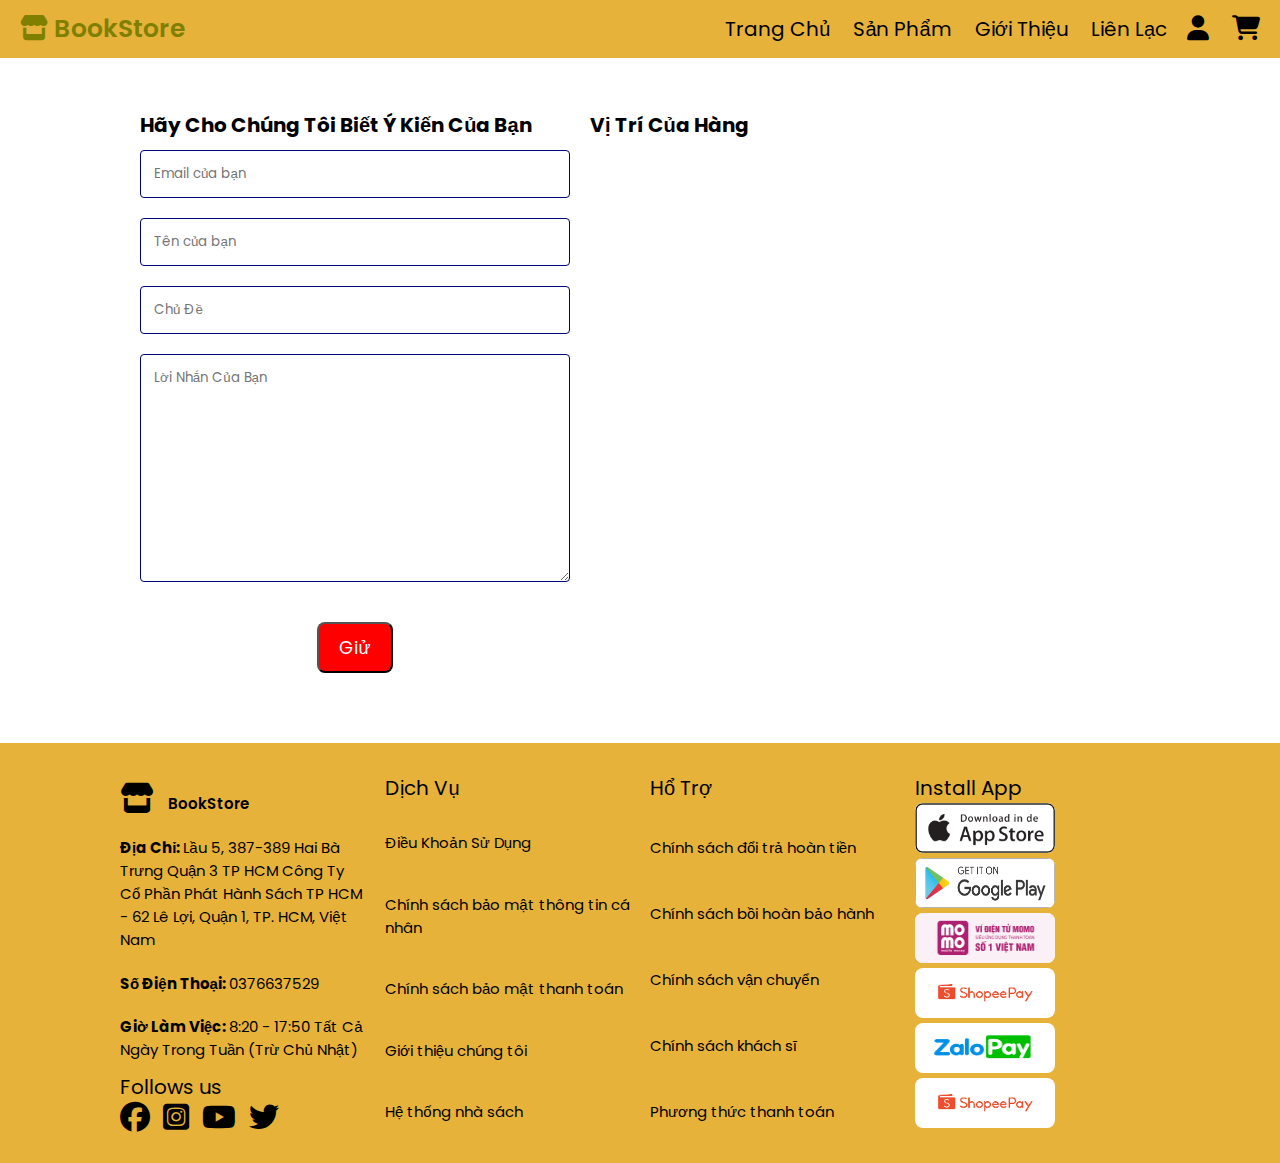
<file: contact.html>
<!DOCTYPE html>
<html lang="en">
  <head>
    <meta charset="UTF-8" />
    <meta http-equiv="X-UA-Compatible" content="IE=edge" />
    <meta name="viewport" content="width=device-width, initial-scale=1.0" />
    <title>BookStore</title>
    <!-- File css -->
    <link rel="stylesheet" href="style.css" />
    <!-- Font Awesome -->
    <link
      rel="stylesheet"
      href="https://cdnjs.cloudflare.com/ajax/libs/font-awesome/6.1.2/css/all.min.css"
    />
    <!-- Google Web Fonts -->
    <link rel="preconnect" href="https://fonts.googleapis.com" />
    <link rel="preconnect" href="https://fonts.gstatic.com" crossorigin />
    <link
      href="https://fonts.googleapis.com/css2?family=Poppins:ital,wght@0,400;0,500;1,300&display=swap"
      rel="stylesheet"
    />
    <!-- swiper -->
    <link
      rel="stylesheet"
      href="https://cdn.jsdelivr.net/npm/swiper@8/swiper-bundle.min.css"
    />
  </head>
  <body>
    <header class="header">
      <a href="index.html" class="header__logo"
        ><i class="fa-solid fa-store"></i> BookStore</a
      >
      <nav class="header__navbar">
        <div class="close-btn fa-solid fa-xmark"></div>
        <a href="index.html">Trang Chủ</a>
        <a href="product.html">Sản Phẩm</a>
        <a href="about.html">Giới Thiệu</a>
        <a href="contact.html">Liên Lạc</a>
      </nav>
      <div class="header__icons">
        <div class="menu-btn fa-solid fa-bars"></div>
        <a href="user.html" class="fa-solid fa-user"></a>
        <a href="cart.html" class="fa-solid fa-cart-shopping"></a>
      </div>
    </header>
    <section class="contact">
      <form action="">
        <h2>Hãy Cho Chúng Tôi Biết Ý Kiến Của Bạn</h2>
        <input type="text" placeholder="Email của bạn" />
        <input type="text" placeholder="Tên của bạn" />
        <input type="text" placeholder="Chủ Đề" />
        <textarea
          name=""
          id=""
          cols="30"
          rows="10"
          placeholder="Lời Nhắn Của Bạn"
        ></textarea>
        <button>Giử</button>
      </form>
      <div class="contact-map">
        <h2>Vị Trí Của Hàng</h2>
        <iframe
          src="https://www.google.com/maps/embed?pb=!1m18!1m12!1m3!1d15677.817177101691!2d106.70272891906733!3d10.776475570169282!2m3!1f0!2f0!3f0!3m2!1i1024!2i768!4f13.1!3m3!1m2!1s0x31752f385570472f%3A0x1787491df0ed8d6a!2zRGluaCDEkOG7mWMgTOG6rXA!5e0!3m2!1svi!2s!4v1660985599250!5m2!1svi!2s"
          width="auto"
          height="auto"
          style="border: 0"
          allowfullscreen=""
          loading="lazy"
          referrerpolicy="no-referrer-when-downgrade"
          class="map"
        ></iframe>
      </div>
    </section>

    <footer class="footer">
      <div class="footer__col">
        <a href="index.html" class="footer__col--logo"
          ><i class="fa-solid fa-store"></i> BookStore</a
        >
        <p>
          <strong>Địa Chỉ: </strong>Lầu 5, 387-389 Hai Bà Trưng Quận 3 TP HCM
          Công Ty Cổ Phần Phát Hành Sách TP HCM - 62 Lê Lợi, Quận 1, TP. HCM,
          Việt Nam
        </p>
        <p><strong>Số Điện Thoại: </strong>0376637529</p>
        <p>
          <strong>Giờ Làm Việc: </strong>8:20 - 17:50 Tất Cả Ngày Trong Tuần
          (Trừ Chủ Nhật)
        </p>
        <div class="footer__col--follow">
          <div class="footer__col--title">Follows us</div>
          <div class="icons">
            <i class="fa-brands fa-facebook"></i>
            <i class="fa-brands fa-square-instagram"></i>
            <i class="fa-brands fa-youtube"></i>
            <i class="fa-brands fa-twitter"></i>
          </div>
        </div>
      </div>
      <div class="footer__col">
        <div class="footer__col--title">Dịch Vụ</div>
        <a href="#">Điều Khoản Sử Dụng</a>
        <a href="#">Chính sách bảo mật thông tin cá nhân</a>
        <a href="#">Chính sách bảo mật thanh toán</a>
        <a href="#">Giới thiệu chúng tôi</a>
        <a href="#">Hệ thống nhà sách</a>
      </div>
      <div class="footer__col">
        <div class="footer__col--title">Hổ Trợ</div>
        <a href="#">Chính sách đổi trả hoàn tiền</a>
        <a href="#">Chính sách bồi hoàn bảo hành</a>
        <a href="#">Chính sách vận chuyển</a>
        <a href="#">Chính sách khách sĩ</a>
        <a href="#">Phương thức thanh toán</a>
      </div>
      <div class="footer__col">
        <div class="footer__col--title">Install App</div>
        <div class="row">
          <img src="./img/appStore.png" alt="" />
          <img src="./img/googleplay.png" alt="" />
        </div>
        <div class="row">
          <img src="./img/momo.png" alt="" />
          <img src="./img/shoppepay.png" alt="" />
          <img src="./img/zalopay.png" alt="" />
          <img src="./img/shoppepay.png" alt="" />
        </div>
      </div>
    </footer>
    <script src="main.js"></script>
  </body>
</html>
</file>
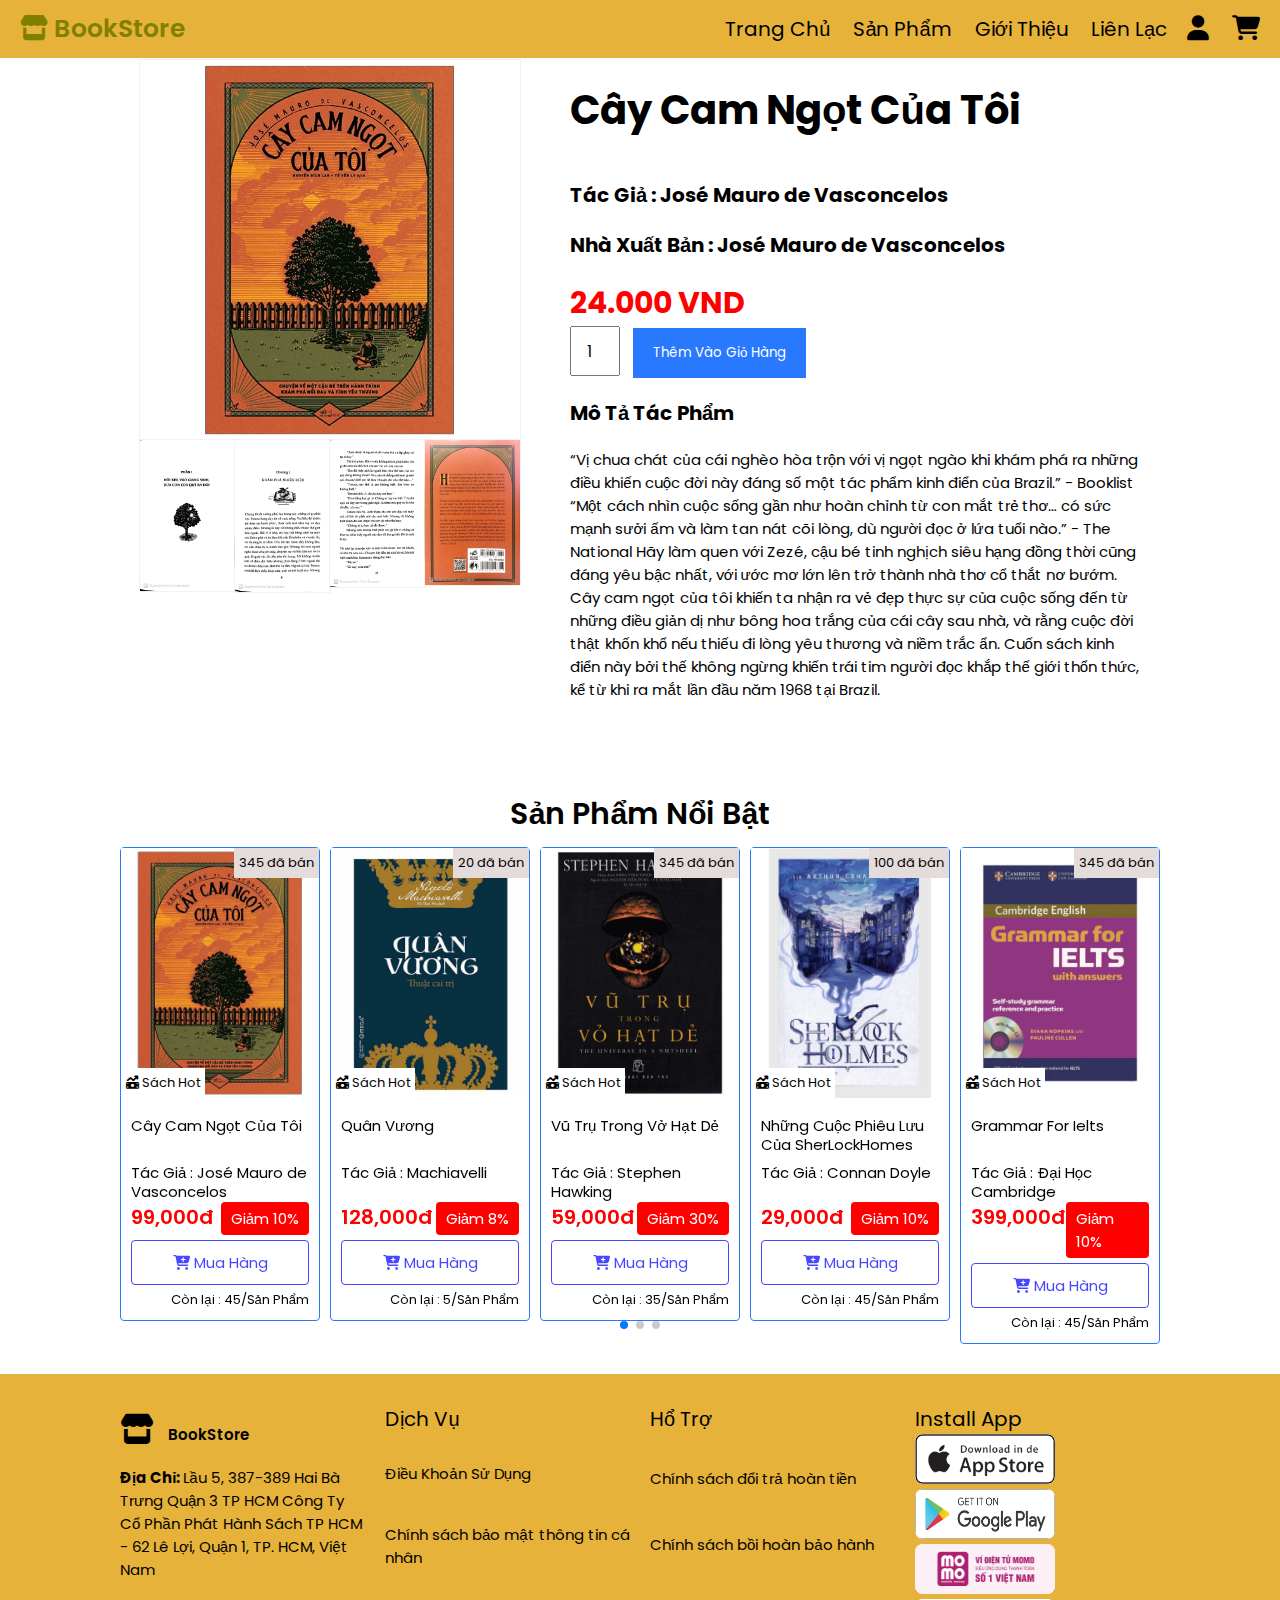
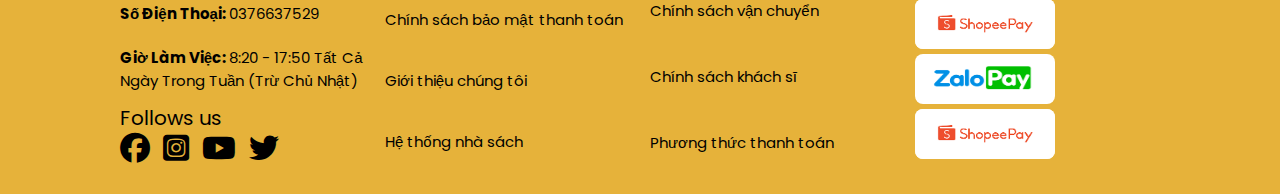
<file: detail.html>
<!DOCTYPE html>
<html lang="en">
  <head>
    <meta charset="UTF-8" />
    <meta http-equiv="X-UA-Compatible" content="IE=edge" />
    <meta name="viewport" content="width=device-width, initial-scale=1.0" />
    <title>BookStore</title>
    <!-- File css -->
    <link rel="stylesheet" href="style.css" />
    <!-- Font Awesome -->
    <link
      rel="stylesheet"
      href="https://cdnjs.cloudflare.com/ajax/libs/font-awesome/6.1.2/css/all.min.css"
    />
    <!-- Google Web Fonts -->
    <link rel="preconnect" href="https://fonts.googleapis.com" />
    <link rel="preconnect" href="https://fonts.gstatic.com" crossorigin />
    <link
      href="https://fonts.googleapis.com/css2?family=Poppins:ital,wght@0,400;0,500;1,300&display=swap"
      rel="stylesheet"
    />
    <!-- swiper -->
    <link
      rel="stylesheet"
      href="https://cdn.jsdelivr.net/npm/swiper@8/swiper-bundle.min.css"
    />
  </head>
  <body>
    <header class="header">
      <a href="index.html" class="header__logo"
        ><i class="fa-solid fa-store"></i> BookStore</a
      >
      <nav class="header__navbar">
        <div class="close-btn fa-solid fa-xmark"></div>
        <a href="index.html">Trang Chủ</a>
        <a href="product.html">Sản Phẩm</a>
        <a href="about.html">Giới Thiệu</a>
        <a href="contact.html">Liên Lạc</a>
      </nav>
      <div class="header__icons">
        <div class="menu-btn fa-solid fa-bars"></div>
        <a href="user.html" class="fa-solid fa-user"></a>
        <a href="cart.html" class="fa-solid fa-cart-shopping"></a>
      </div>
    </header>
    <section class="detail">
      <div class="detail-image">
        <img
          src="./img/book1.jpg"
          width="100%"
          alt="photo"
          class="image-main"
        />
        <div class="image-group">
          <div class="image-small-col">
            <img
              src="./img/book1.1.jpg"
              width="100%"
              alt="photo"
              class="image-small"
            />
          </div>
          <div class="image-small-col">
            <img
              src="./img/book1.2.jpg"
              width="100%"
              alt="photo"
              class="image-small"
            />
          </div>
          <div class="image-small-col">
            <img
              src="./img/book1.3.jpg"
              width="100%"
              alt="photo"
              class="image-small"
            />
          </div>
          <div class="image-small-col">
            <img
              src="./img/book1.4.jpg"
              width="100%"
              alt="photo"
              class="image-small"
            />
          </div>
        </div>
      </div>
      <div class="detail-info">
        <h4>Cây Cam Ngọt Của Tôi</h4>
        <h1>Tác Giả : José Mauro de Vasconcelos</h1>
        <h1>Nhà Xuất Bản : José Mauro de Vasconcelos</h1>
        <h2>24.000 VND</h2>
        <input type="number" value="1" />
        <button>Thêm Vào Giỏ Hàng</button>
        <h1>Mô Tả Tác Phẩm</h1>
        <span
          >“Vị chua chát của cái nghèo hòa trộn với vị ngọt ngào khi khám phá ra
          những điều khiến cuộc đời này đáng số một tác phẩm kinh điển của
          Brazil.” - Booklist “Một cách nhìn cuộc sống gần như hoàn chỉnh từ con
          mắt trẻ thơ… có sức mạnh sưởi ấm và làm tan nát cõi lòng, dù người đọc
          ở lứa tuổi nào.” - The National Hãy làm quen với Zezé, cậu bé tinh
          nghịch siêu hạng đồng thời cũng đáng yêu bậc nhất, với ước mơ lớn lên
          trở thành nhà thơ cổ thắt nơ bướm. Cây cam ngọt của tôi khiến ta nhận
          ra vẻ đẹp thực sự của cuộc sống đến từ những điều giản dị như bông hoa
          trắng của cái cây sau nhà, và rằng cuộc đời thật khốn khổ nếu thiếu đi
          lòng yêu thương và niềm trắc ẩn. Cuốn sách kinh điển này bởi thế không
          ngừng khiến trái tim người đọc khắp thế giới thổn thức, kể từ khi ra
          mắt lần đầu năm 1968 tại Brazil.</span
        >
      </div>
    </section>
    <section class="product__hot">
      <div class="heading">Sản Phẩm Nổi Bật</div>
      <div class="swiper product__hot--slider">
        <div class="swiper-wrapper wrapper">
          <div class="swiper-slide slider">
            <div class="image">
              <img src="./img/book1.jpg" alt="photo" />
              <div class="hot">
                <i class="fa-solid fa-money-bill-trend-up"></i>
                <span>Sách Hot</span>
              </div>
              <div class="review">345 đã bán</div>
            </div>
            <div class="content">
              <div class="title">Cây Cam Ngọt Của Tôi</div>
              <div class="author">Tác Giả : José Mauro de Vasconcelos</div>
              <div class="current">
                <span class="price">99,000đ</span>
                <span class="discount">Giảm 10%</span>
              </div>
              <div class="add">
                <i class="fa-solid fa-cart-plus"></i>
                <span>Mua Hàng</span>
              </div>
              <div class="quantity">Còn lại : 45/Sản Phẩm</div>
            </div>
          </div>
          <div class="swiper-slide slider">
            <div class="image">
              <img src="./img/book2.jpg" alt="photo" />
              <div class="hot">
                <i class="fa-solid fa-money-bill-trend-up"></i>
                <span>Sách Hot</span>
              </div>
              <div class="review">20 đã bán</div>
            </div>
            <div class="content">
              <div class="title">Quân Vương</div>
              <div class="author">Tác Giả : Machiavelli</div>
              <div class="current">
                <span class="price">128,000đ</span>
                <span class="discount">Giảm 8%</span>
              </div>
              <div class="add">
                <i class="fa-solid fa-cart-plus"></i>
                <span>Mua Hàng</span>
              </div>
              <div class="quantity">Còn lại : 5/Sản Phẩm</div>
            </div>
          </div>
          <div class="swiper-slide slider">
            <div class="image">
              <img src="./img/book3.jpg" alt="photo" />
              <div class="hot">
                <i class="fa-solid fa-money-bill-trend-up"></i>
                <span>Sách Hot</span>
              </div>
              <div class="review">345 đã bán</div>
            </div>
            <div class="content">
              <div class="title">Vũ Trụ Trong Vở Hạt Dẻ</div>
              <div class="author">Tác Giả : Stephen Hawking</div>
              <div class="current">
                <span class="price">59,000đ</span>
                <span class="discount">Giảm 30%</span>
              </div>
              <div class="add">
                <i class="fa-solid fa-cart-plus"></i>
                <span>Mua Hàng</span>
              </div>
              <div class="quantity">Còn lại : 35/Sản Phẩm</div>
            </div>
          </div>
          <div class="swiper-slide slider">
            <div class="image">
              <img src="./img/book4.jpg" alt="photo" />
              <div class="hot">
                <i class="fa-solid fa-money-bill-trend-up"></i>
                <span>Sách Hot</span>
              </div>
              <div class="review">100 đã bán</div>
            </div>
            <div class="content">
              <div class="title">Những Cuộc Phiêu Lưu Của SherLockHomes</div>
              <div class="author">Tác Giả : Connan Doyle</div>
              <div class="current">
                <span class="price">29,000đ</span>
                <span class="discount">Giảm 10%</span>
              </div>
              <div class="add">
                <i class="fa-solid fa-cart-plus"></i>
                <span>Mua Hàng</span>
              </div>
              <div class="quantity">Còn lại : 45/Sản Phẩm</div>
            </div>
          </div>
          <div class="swiper-slide slider">
            <div class="image">
              <img src="./img/book5.jpg" alt="photo" />
              <div class="hot">
                <i class="fa-solid fa-money-bill-trend-up"></i>
                <span>Sách Hot</span>
              </div>
              <div class="review">345 đã bán</div>
            </div>
            <div class="content">
              <div class="title">Grammar For Ielts</div>
              <div class="author">Tác Giả : Đại Học Cambridge</div>
              <div class="current">
                <span class="price">399,000đ</span>
                <span class="discount">Giảm 10%</span>
              </div>
              <div class="add">
                <i class="fa-solid fa-cart-plus"></i>
                <span>Mua Hàng</span>
              </div>
              <div class="quantity">Còn lại : 45/Sản Phẩm</div>
            </div>
          </div>
          <div class="swiper-slide slider">
            <div class="image">
              <img src="./img/book6.jpg" alt="photo" />
              <div class="hot">
                <i class="fa-solid fa-money-bill-trend-up"></i>
                <span>Sách Hot</span>
              </div>
              <div class="review">2000 đã bán</div>
            </div>
            <div class="content">
              <div class="title">Không Gia Đình</div>
              <div class="author">Tác Giả : Hector Malot</div>
              <div class="current">
                <span class="price">66,000đ</span>
                <span class="discount">Giảm 15%</span>
              </div>
              <div class="add">
                <i class="fa-solid fa-cart-plus"></i>
                <span>Mua Hàng</span>
              </div>
              <div class="quantity">Còn lại : 45/Sản Phẩm</div>
            </div>
          </div>
          <div class="swiper-slide slider">
            <div class="image">
              <img src="./img/book7.jpg" alt="photo" />
              <div class="hot">
                <i class="fa-solid fa-money-bill-trend-up"></i>
                <span>Sách Hot</span>
              </div>
              <div class="review">5 đã bán</div>
            </div>
            <div class="content">
              <div class="title">Bố Già</div>
              <div class="author">Tác Giả : Mario Puso</div>
              <div class="current">
                <span class="price">399,000đ</span>
                <span class="discount">Giảm 20%</span>
              </div>
              <div class="add">
                <i class="fa-solid fa-cart-plus"></i>
                <span>Mua Hàng</span>
              </div>
              <div class="quantity">Còn lại : 45/Sản Phẩm</div>
            </div>
          </div>
        </div>
        <div class="swiper-pagination"></div>
      </div>
    </section>
    <footer class="footer">
      <div class="footer__col">
        <a href="index.html" class="footer__col--logo"
          ><i class="fa-solid fa-store"></i> BookStore</a
        >
        <p>
          <strong>Địa Chỉ: </strong>Lầu 5, 387-389 Hai Bà Trưng Quận 3 TP HCM
          Công Ty Cổ Phần Phát Hành Sách TP HCM - 62 Lê Lợi, Quận 1, TP. HCM,
          Việt Nam
        </p>
        <p><strong>Số Điện Thoại: </strong>0376637529</p>
        <p>
          <strong>Giờ Làm Việc: </strong>8:20 - 17:50 Tất Cả Ngày Trong Tuần
          (Trừ Chủ Nhật)
        </p>
        <div class="footer__col--follow">
          <div class="footer__col--title">Follows us</div>
          <div class="icons">
            <i class="fa-brands fa-facebook"></i>
            <i class="fa-brands fa-square-instagram"></i>
            <i class="fa-brands fa-youtube"></i>
            <i class="fa-brands fa-twitter"></i>
          </div>
        </div>
      </div>
      <div class="footer__col">
        <div class="footer__col--title">Dịch Vụ</div>
        <a href="#">Điều Khoản Sử Dụng</a>
        <a href="#">Chính sách bảo mật thông tin cá nhân</a>
        <a href="#">Chính sách bảo mật thanh toán</a>
        <a href="#">Giới thiệu chúng tôi</a>
        <a href="#">Hệ thống nhà sách</a>
      </div>
      <div class="footer__col">
        <div class="footer__col--title">Hổ Trợ</div>
        <a href="#">Chính sách đổi trả hoàn tiền</a>
        <a href="#">Chính sách bồi hoàn bảo hành</a>
        <a href="#">Chính sách vận chuyển</a>
        <a href="#">Chính sách khách sĩ</a>
        <a href="#">Phương thức thanh toán</a>
      </div>
      <div class="footer__col">
        <div class="footer__col--title">Install App</div>
        <div class="row">
          <img src="./img/appStore.png" alt="" />
          <img src="./img/googleplay.png" alt="" />
        </div>
        <div class="row">
          <img src="./img/momo.png" alt="" />
          <img src="./img/shoppepay.png" alt="" />
          <img src="./img/zalopay.png" alt="" />
          <img src="./img/shoppepay.png" alt="" />
        </div>
      </div>
    </footer>
    <script src="https://cdn.jsdelivr.net/npm/swiper@8/swiper-bundle.min.js"></script>
    <script src="main.js"></script>
  </body>
</html>
</file>
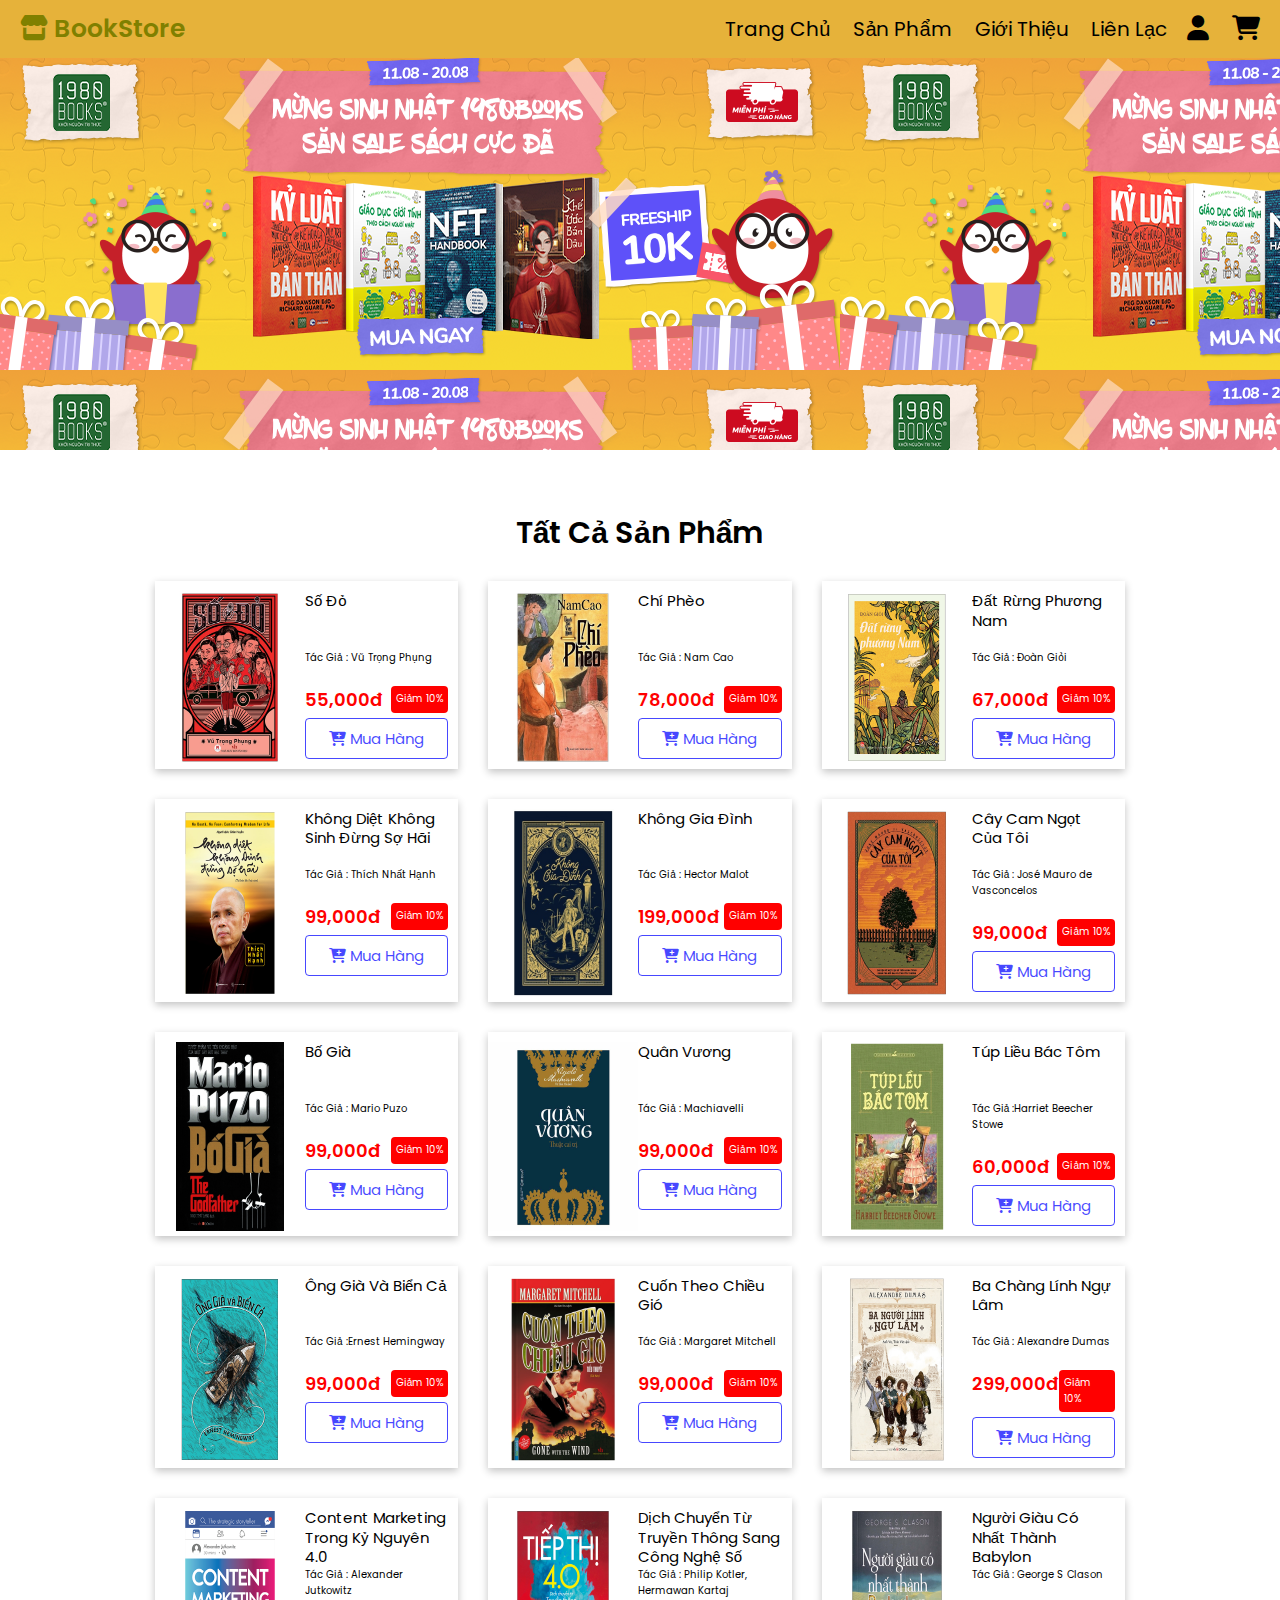
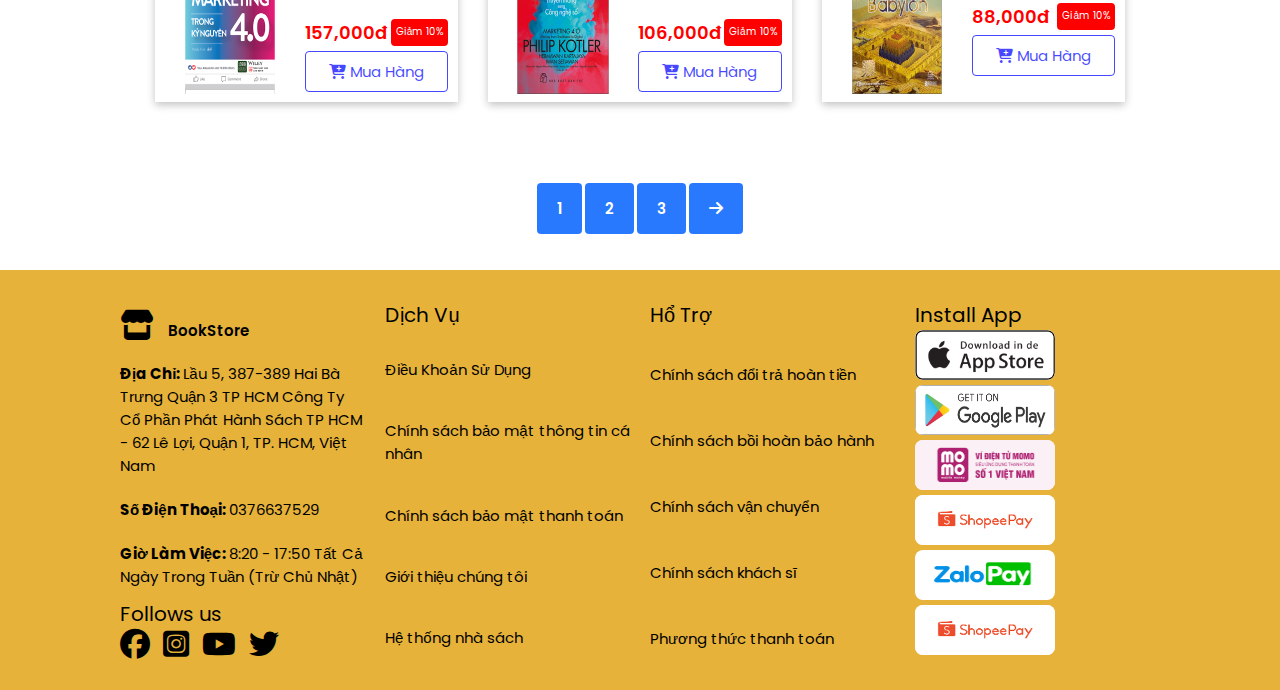
<file: product.html>
<!DOCTYPE html>
<html lang="en">
  <head>
    <meta charset="UTF-8" />
    <meta http-equiv="X-UA-Compatible" content="IE=edge" />
    <meta name="viewport" content="width=device-width, initial-scale=1.0" />
    <title>BookStore</title>
    <!-- File css -->
    <link rel="stylesheet" href="style.css" />
    <!-- Font Awesome -->
    <link
      rel="stylesheet"
      href="https://cdnjs.cloudflare.com/ajax/libs/font-awesome/6.1.2/css/all.min.css"
    />
    <!-- Google Web Fonts -->
    <link rel="preconnect" href="https://fonts.googleapis.com" />
    <link rel="preconnect" href="https://fonts.gstatic.com" crossorigin />
    <link
      href="https://fonts.googleapis.com/css2?family=Poppins:ital,wght@0,400;0,500;1,300&display=swap"
      rel="stylesheet"
    />
    <!-- swiper -->
    <link
      rel="stylesheet"
      href="https://cdn.jsdelivr.net/npm/swiper@8/swiper-bundle.min.css"
    />
  </head>
  <body>
    <header class="header">
      <a href="index.html" class="header__logo"
        ><i class="fa-solid fa-store"></i> BookStore</a
      >
      <nav class="header__navbar">
        <div class="close-btn fa-solid fa-xmark"></div>
        <a href="index.html">Trang Chủ</a>
        <a href="product.html">Sản Phẩm</a>
        <a href="about.html">Giới Thiệu</a>
        <a href="contact.html">Liên Lạc</a>
      </nav>
      <div class="header__icons">
        <div class="menu-btn fa-solid fa-bars"></div>
        <a href="user.html" class="fa-solid fa-user"></a>
        <a href="cart.html" class="fa-solid fa-cart-shopping"></a>
      </div>
    </header>
    <section class="product__banner"></section>
    <section class="page__product">
      <div class="heading">Tất Cả Sản Phẩm</div>
      <div class="page-productAll">
        <div class="product-item">
          <img src="./img/book10.jpg" alt="" class="product-image" />
          <div class="product-content">
            <div class="title">Số Đỏ</div>
            <div class="author">Tác Giả : Vũ Trọng Phụng</div>
            <div class="current">
              <span class="price">55,000đ</span>
              <span class="discount">Giảm 10%</span>
            </div>
            <div class="add">
              <i class="fa-solid fa-cart-plus"></i>
              <span>Mua Hàng</span>
            </div>
          </div>
        </div>
        <div class="product-item">
          <img src="./img/book8.jpg" alt="" class="product-image" />
          <div class="product-content">
            <div class="title">Chí Phèo</div>
            <div class="author">Tác Giả : Nam Cao</div>
            <div class="current">
              <span class="price">78,000đ</span>
              <span class="discount">Giảm 10%</span>
            </div>
            <div class="add">
              <i class="fa-solid fa-cart-plus"></i>
              <span>Mua Hàng</span>
            </div>
          </div>
        </div>
        <div class="product-item">
          <img src="./img/book9.jpg" alt="" class="product-image" />
          <div class="product-content">
            <div class="title">Đất Rừng Phương Nam</div>
            <div class="author">Tác Giả : Đoàn Giỏi</div>
            <div class="current">
              <span class="price">67,000đ</span>
              <span class="discount">Giảm 10%</span>
            </div>
            <div class="add">
              <i class="fa-solid fa-cart-plus"></i>
              <span>Mua Hàng</span>
            </div>
          </div>
        </div>
        <div class="product-item">
          <img src="./img/book11.jpg" alt="" class="product-image" />
          <div class="product-content">
            <div class="title">Không Diệt Không Sinh Đừng Sợ Hãi</div>
            <div class="author">Tác Giả : Thích Nhất Hạnh</div>
            <div class="current">
              <span class="price">99,000đ</span>
              <span class="discount">Giảm 10%</span>
            </div>
            <div class="add">
              <i class="fa-solid fa-cart-plus"></i>
              <span>Mua Hàng</span>
            </div>
          </div>
        </div>
        <div class="product-item">
          <img src="./img/book6.jpg" alt="" class="product-image" />
          <div class="product-content">
            <div class="title">Không Gia Đình</div>
            <div class="author">Tác Giả : Hector Malot</div>
            <div class="current">
              <span class="price">199,000đ</span>
              <span class="discount">Giảm 10%</span>
            </div>
            <div class="add">
              <i class="fa-solid fa-cart-plus"></i>
              <span>Mua Hàng</span>
            </div>
          </div>
        </div>
        <div class="product-item">
          <img src="./img/book1.jpg" alt="" class="product-image" />
          <div class="product-content">
            <div class="title">Cây Cam Ngọt Của Tôi</div>
            <div class="author">Tác Giả : José Mauro de Vasconcelos</div>
            <div class="current">
              <span class="price">99,000đ</span>
              <span class="discount">Giảm 10%</span>
            </div>
            <div class="add">
              <i class="fa-solid fa-cart-plus"></i>
              <span>Mua Hàng</span>
            </div>
          </div>
        </div>
        <div class="product-item">
          <img src="./img/book7.jpg" alt="" class="product-image" />
          <div class="product-content">
            <div class="title">Bố Già</div>
            <div class="author">Tác Giả : Mario Puzo</div>
            <div class="current">
              <span class="price">99,000đ</span>
              <span class="discount">Giảm 10%</span>
            </div>
            <div class="add">
              <i class="fa-solid fa-cart-plus"></i>
              <span>Mua Hàng</span>
            </div>
          </div>
        </div>
        <div class="product-item">
          <img src="./img/book2.jpg" alt="" class="product-image" />
          <div class="product-content">
            <div class="title">Quân Vương</div>
            <div class="author">Tác Giả : Machiavelli</div>
            <div class="current">
              <span class="price">99,000đ</span>
              <span class="discount">Giảm 10%</span>
            </div>
            <div class="add">
              <i class="fa-solid fa-cart-plus"></i>
              <span>Mua Hàng</span>
            </div>
          </div>
        </div>
        <div class="product-item">
          <img src="./img/book13.jpg" alt="" class="product-image" />
          <div class="product-content">
            <div class="title">Túp Liều Bác Tôm</div>
            <div class="author">Tác Giả :Harriet Beecher Stowe</div>
            <div class="current">
              <span class="price">60,000đ</span>
              <span class="discount">Giảm 10%</span>
            </div>
            <div class="add">
              <i class="fa-solid fa-cart-plus"></i>
              <span>Mua Hàng</span>
            </div>
          </div>
        </div>
        <div class="product-item">
          <img src="./img/book12.jpg" alt="" class="product-image" />
          <div class="product-content">
            <div class="title">Ông Già Và Biển Cả</div>
            <div class="author">Tác Giả :Ernest Hemingway</div>
            <div class="current">
              <span class="price">99,000đ</span>
              <span class="discount">Giảm 10%</span>
            </div>
            <div class="add">
              <i class="fa-solid fa-cart-plus"></i>
              <span>Mua Hàng</span>
            </div>
          </div>
        </div>
        <div class="product-item">
          <img src="./img/book14.jpg" alt="" class="product-image" />
          <div class="product-content">
            <div class="title">Cuốn Theo Chiều Gió</div>
            <div class="author">Tác Giả : Margaret Mitchell</div>
            <div class="current">
              <span class="price">99,000đ</span>
              <span class="discount">Giảm 10%</span>
            </div>
            <div class="add">
              <i class="fa-solid fa-cart-plus"></i>
              <span>Mua Hàng</span>
            </div>
          </div>
        </div>
        <div class="product-item">
          <img src="./img/book15.jpg" alt="" class="product-image" />
          <div class="product-content">
            <div class="title">Ba Chàng Lính Ngự Lâm</div>
            <div class="author">Tác Giả : Alexandre Dumas</div>
            <div class="current">
              <span class="price">299,000đ</span>
              <span class="discount">Giảm 10%</span>
            </div>
            <div class="add">
              <i class="fa-solid fa-cart-plus"></i>
              <span>Mua Hàng</span>
            </div>
          </div>
        </div>
        <div class="product-item">
          <img src="./img/book16.jpg" alt="" class="product-image" />
          <div class="product-content">
            <div class="title">Content Marketing Trong Kỷ Nguyên 4.0</div>
            <div class="author">Tác Giả : Alexander Jutkowitz</div>
            <div class="current">
              <span class="price">157,000đ</span>
              <span class="discount">Giảm 10%</span>
            </div>
            <div class="add">
              <i class="fa-solid fa-cart-plus"></i>
              <span>Mua Hàng</span>
            </div>
          </div>
        </div>
        <div class="product-item">
          <img src="./img/book17.jpg" alt="" class="product-image" />
          <div class="product-content">
            <div class="title">
              Dịch Chuyển Từ Truyền Thông Sang Công Nghệ Số
            </div>
            <div class="author">Tác Giả : Philip Kotler, Hermawan Kartaj</div>
            <div class="current">
              <span class="price">106,000đ</span>
              <span class="discount">Giảm 10%</span>
            </div>
            <div class="add">
              <i class="fa-solid fa-cart-plus"></i>
              <span>Mua Hàng</span>
            </div>
          </div>
        </div>
        <div class="product-item">
          <img src="./img/book18.jpg" alt="" class="product-image" />
          <div class="product-content">
            <div class="title">Người Giàu Có Nhất Thành Babylon</div>
            <div class="author">Tác Giả : George S Clason</div>
            <div class="current">
              <span class="price">88,000đ</span>
              <span class="discount">Giảm 10%</span>
            </div>
            <div class="add">
              <i class="fa-solid fa-cart-plus"></i>
              <span>Mua Hàng</span>
            </div>
          </div>
        </div>
      </div>
    </section>
    <section class="product__pagination">
      <a href="#">1</a>
      <a href="#">2</a>
      <a href="#">3</a>
      <a href="#"><i class="fa-solid fa-arrow-right"></i></a>
    </section>
    <footer class="footer">
      <div class="footer__col">
        <a href="index.html" class="footer__col--logo"
          ><i class="fa-solid fa-store"></i> BookStore</a
        >
        <p>
          <strong>Địa Chỉ: </strong>Lầu 5, 387-389 Hai Bà Trưng Quận 3 TP HCM
          Công Ty Cổ Phần Phát Hành Sách TP HCM - 62 Lê Lợi, Quận 1, TP. HCM,
          Việt Nam
        </p>
        <p><strong>Số Điện Thoại: </strong>0376637529</p>
        <p>
          <strong>Giờ Làm Việc: </strong>8:20 - 17:50 Tất Cả Ngày Trong Tuần
          (Trừ Chủ Nhật)
        </p>
        <div class="footer__col--follow">
          <div class="footer__col--title">Follows us</div>
          <div class="icons">
            <i class="fa-brands fa-facebook"></i>
            <i class="fa-brands fa-square-instagram"></i>
            <i class="fa-brands fa-youtube"></i>
            <i class="fa-brands fa-twitter"></i>
          </div>
        </div>
      </div>
      <div class="footer__col">
        <div class="footer__col--title">Dịch Vụ</div>
        <a href="#">Điều Khoản Sử Dụng</a>
        <a href="#">Chính sách bảo mật thông tin cá nhân</a>
        <a href="#">Chính sách bảo mật thanh toán</a>
        <a href="#">Giới thiệu chúng tôi</a>
        <a href="#">Hệ thống nhà sách</a>
      </div>
      <div class="footer__col">
        <div class="footer__col--title">Hổ Trợ</div>
        <a href="#">Chính sách đổi trả hoàn tiền</a>
        <a href="#">Chính sách bồi hoàn bảo hành</a>
        <a href="#">Chính sách vận chuyển</a>
        <a href="#">Chính sách khách sĩ</a>
        <a href="#">Phương thức thanh toán</a>
      </div>
      <div class="footer__col">
        <div class="footer__col--title">Install App</div>
        <div class="row">
          <img src="./img/appStore.png" alt="" />
          <img src="./img/googleplay.png" alt="" />
        </div>
        <div class="row">
          <img src="./img/momo.png" alt="" />
          <img src="./img/shoppepay.png" alt="" />
          <img src="./img/zalopay.png" alt="" />
          <img src="./img/shoppepay.png" alt="" />
        </div>
      </div>
    </footer>
    <script src="main.js"></script>
  </body>
</html>
</file>
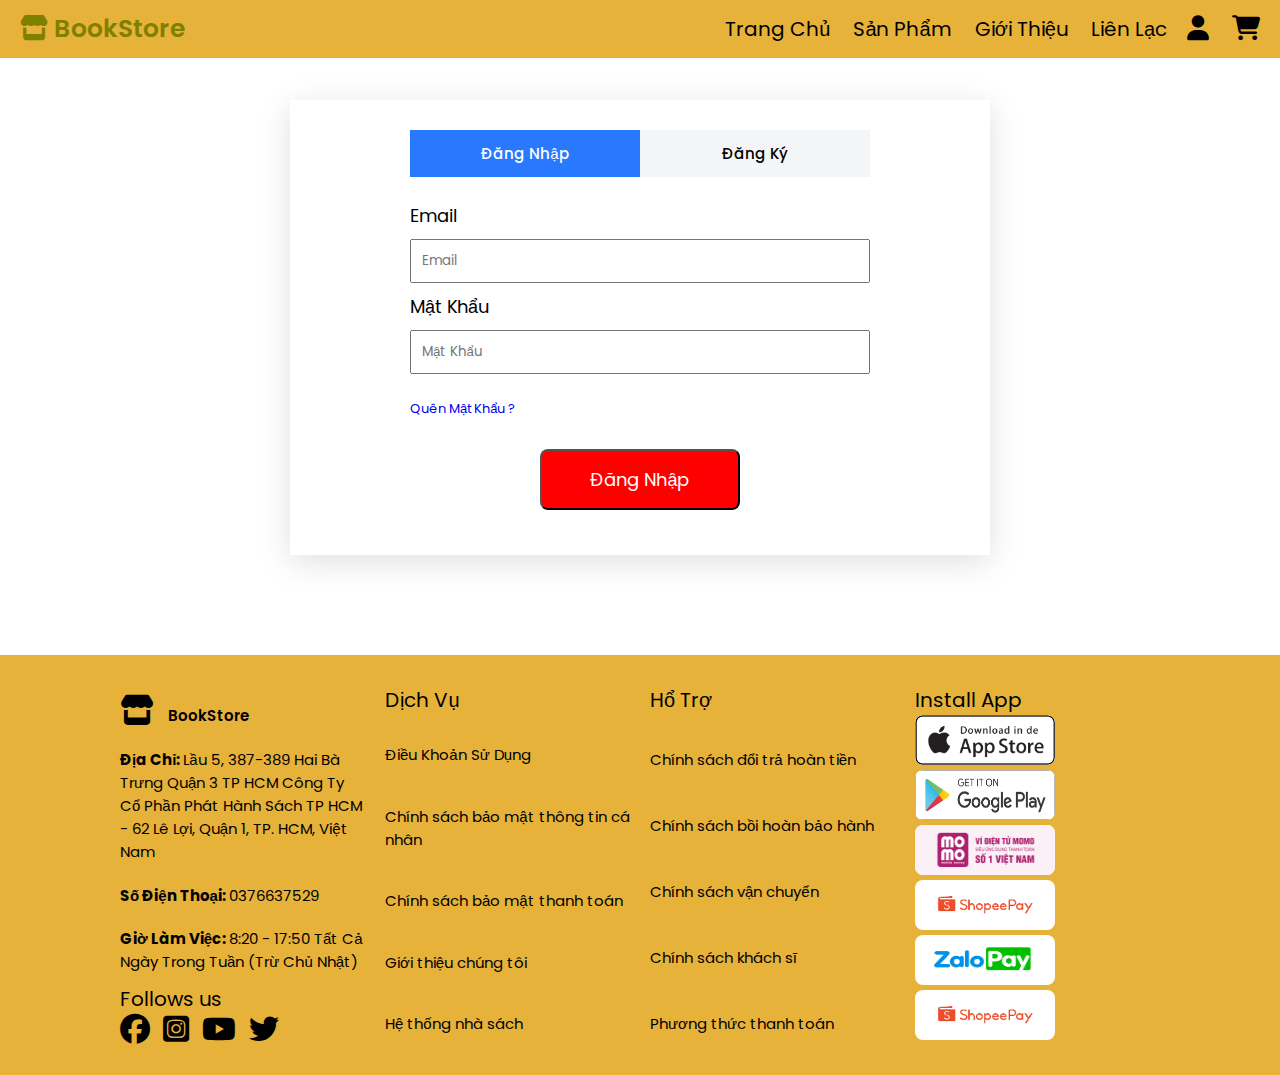
<file: user.html>
<!DOCTYPE html>
<html lang="en">
  <head>
    <meta charset="UTF-8" />
    <meta http-equiv="X-UA-Compatible" content="IE=edge" />
    <meta name="viewport" content="width=device-width, initial-scale=1.0" />
    <title>BookStore</title>
    <!-- File css -->
    <link rel="stylesheet" href="style.css" />
    <!-- Font Awesome -->
    <link
      rel="stylesheet"
      href="https://cdnjs.cloudflare.com/ajax/libs/font-awesome/6.1.2/css/all.min.css"
    />
    <!-- Google Web Fonts -->
    <link rel="preconnect" href="https://fonts.googleapis.com" />
    <link rel="preconnect" href="https://fonts.gstatic.com" crossorigin />
    <link
      href="https://fonts.googleapis.com/css2?family=Poppins:ital,wght@0,400;0,500;1,300&display=swap"
      rel="stylesheet"
    />
    <!-- swiper -->
    <link
      rel="stylesheet"
      href="https://cdn.jsdelivr.net/npm/swiper@8/swiper-bundle.min.css"
    />
  </head>
  <body>
    <header class="header">
      <a href="index.html" class="header__logo"
        ><i class="fa-solid fa-store"></i> BookStore</a
      >
      <nav class="header__navbar">
        <div class="close-btn fa-solid fa-xmark"></div>
        <a href="index.html">Trang Chủ</a>
        <a href="product.html">Sản Phẩm</a>
        <a href="about.html">Giới Thiệu</a>
        <a href="contact.html">Liên Lạc</a>
      </nav>
      <div class="header__icons">
        <div class="menu-btn fa-solid fa-bars"></div>
        <a href="user.html" class="fa-solid fa-user"></a>
        <a href="cart.html" class="fa-solid fa-cart-shopping"></a>
      </div>
    </header>
    <section class="user">
      <div class="user__list">
        <div class="user-menu active" data-menu="1">Đăng Nhập</div>
        <div class="user-menu" data-menu="2">Đăng Ký</div>
      </div>
      <div class="user__wrapper">
        <div class="user-container active" data-menu="1">
          <form action="">
            <div class="form_title">Email</div>
            <input type="email" placeholder="Email" />
            <div class="form_title">Mật Khẩu</div>
            <input type="password" placeholder="Mật Khẩu" />
            <a href="#">Quên Mật Khẩu ?</a>
            <button>Đăng Nhập</button>
          </form>
        </div>
        <div class="user-container" data-menu="2">
          <form action="">
            <div class="form_title">Email</div>
            <input type="email" placeholder="Email" />
            <div class="form_title">Tên Của Bạn</div>
            <input type="text" placeholder="Tên Của Bạn" />
            <div class="form_title">Số Điện Thoại</div>
            <input type="text" placeholder="Số Điện Thoại" />
            <div class="form_title">Mật Khẩu</div>
            <input type="password" placeholder="Mật Khẩu" />
            <button>Đăng Ký</button>
          </form>
        </div>
      </div>
    </section>
    <footer class="footer">
      <div class="footer__col">
        <a href="index.html" class="footer__col--logo"
          ><i class="fa-solid fa-store"></i> BookStore</a
        >
        <p>
          <strong>Địa Chỉ: </strong>Lầu 5, 387-389 Hai Bà Trưng Quận 3 TP HCM
          Công Ty Cổ Phần Phát Hành Sách TP HCM - 62 Lê Lợi, Quận 1, TP. HCM,
          Việt Nam
        </p>
        <p><strong>Số Điện Thoại: </strong>0376637529</p>
        <p>
          <strong>Giờ Làm Việc: </strong>8:20 - 17:50 Tất Cả Ngày Trong Tuần
          (Trừ Chủ Nhật)
        </p>
        <div class="footer__col--follow">
          <div class="footer__col--title">Follows us</div>
          <div class="icons">
            <i class="fa-brands fa-facebook"></i>
            <i class="fa-brands fa-square-instagram"></i>
            <i class="fa-brands fa-youtube"></i>
            <i class="fa-brands fa-twitter"></i>
          </div>
        </div>
      </div>
      <div class="footer__col">
        <div class="footer__col--title">Dịch Vụ</div>
        <a href="#">Điều Khoản Sử Dụng</a>
        <a href="#">Chính sách bảo mật thông tin cá nhân</a>
        <a href="#">Chính sách bảo mật thanh toán</a>
        <a href="#">Giới thiệu chúng tôi</a>
        <a href="#">Hệ thống nhà sách</a>
      </div>
      <div class="footer__col">
        <div class="footer__col--title">Hổ Trợ</div>
        <a href="#">Chính sách đổi trả hoàn tiền</a>
        <a href="#">Chính sách bồi hoàn bảo hành</a>
        <a href="#">Chính sách vận chuyển</a>
        <a href="#">Chính sách khách sĩ</a>
        <a href="#">Phương thức thanh toán</a>
      </div>
      <div class="footer__col">
        <div class="footer__col--title">Install App</div>
        <div class="row">
          <img src="./img/appStore.png" alt="" />
          <img src="./img/googleplay.png" alt="" />
        </div>
        <div class="row">
          <img src="./img/momo.png" alt="" />
          <img src="./img/shoppepay.png" alt="" />
          <img src="./img/zalopay.png" alt="" />
          <img src="./img/shoppepay.png" alt="" />
        </div>
      </div>
    </footer>
    <script src="main.js"></script>
  </body>
</html>
</file>
<file: style.css>
@charset "UTF-8";
* {
  font-family: "Poppins", sans-serif;
  margin: 0;
  padding: 0;
  box-sizing: border-box;
  text-decoration: none;
  outline: none;
  transition: 0.2s linear;
}

html {
  font-size: 62.5%;
}

img {
  display: block;
  width: 100%;
}

a {
  text-decoration: none;
}

li {
  list-style: none;
}

input,
button {
  outline: none;
}

section {
  padding: 30px 120px;
  margin: 20px;
}

.heading {
  text-align: center;
  font-size: 30px;
  font-weight: 600;
  margin: 10px 0;
}

.header {
  position: fixed;
  z-index: 1000;
  top: 0;
  left: 0;
  right: 0;
  padding: 10px 20px;
  display: flex;
  align-items: center;
  background-color: #e6b23a;
}
.header__logo {
  margin-right: auto;
  font-size: 25px;
  color: olive;
  font-weight: 600;
}
.header__logo img {
  height: 70px;
  width: 70px;
  display: inline-block;
}
.header__navbar a {
  margin-left: 20px;
  font-size: 20px;
  color: black;
  font-weight: 400;
}
.header__navbar a:hover {
  color: greenyellow;
}
.header__navbar .close-btn {
  font-size: 70px;
  display: none;
}
.header__icons a, .header__icons div {
  font-size: 25px;
  margin-left: 20px;
  cursor: pointer;
  color: black;
}
.header .menu-btn {
  display: none;
}

.banner {
  margin-top: 50px;
}
.banner__top {
  margin-top: 30px;
  display: flex;
  flex-direction: row;
  gap: 10px;
}
.banner__top--1 {
  height: 50%;
  width: 70%;
}
.banner__top--1 img {
  border-radius: 8px;
}
.banner__top--1 .swiper-button-next,
.banner__top--1 .swiper-button-prev,
.banner__top--1 .swiper-pagination {
  color: yellow;
}
.banner__top--2 {
  display: flex;
  flex-direction: column;
  justify-content: space-between;
}
.banner__top--2 img {
  border-radius: 8px;
}
.banner__bottom {
  margin-top: 20px;
  display: grid;
  grid-template-columns: repeat(4, 1fr);
  gap: 10px;
}

.btn__link {
  width: 200px;
  padding: 10px 15px;
  margin: 20px auto;
  text-align: center;
  border: 1px solid #e6b23a;
  border-radius: 4px;
  color: #2979ff;
  font-size: 15px;
}

.product__hot {
  margin: 0;
}
.product__hot .slider {
  border-radius: 4px;
  border: 1px solid #2979ff;
}
.product__hot .slider .image {
  position: relative;
  height: 250px;
  width: 100%;
}
.product__hot .slider .image img {
  height: 100%;
  width: 100%;
  object-fit: cover;
  position: relative;
}
.product__hot .slider .image .hot {
  position: absolute;
  left: 0;
  bottom: 0;
  font-size: 13px;
  background-color: white;
  padding: 5px;
  color: black;
}
.product__hot .slider .image .review {
  position: absolute;
  top: 0;
  right: 0;
  font-size: 13px;
  background-color: rgb(228, 219, 219);
  padding: 5px;
}
.product__hot .slider .content {
  padding: 10px;
  margin: 0;
}
.product__hot .slider .content .title,
.product__hot .slider .content .author {
  display: block;
  display: -webkit-box;
  height: 39px;
  font-size: 15px;
  line-height: 1.3;
  -webkit-line-clamp: 2; /* số dòng hiển thị */
  -webkit-box-orient: vertical;
  overflow: hidden;
  text-overflow: ellipsis;
  margin-top: 8px;
}
.product__hot .slider .content .current {
  display: flex;
  flex-direction: row;
  justify-content: space-between;
}
.product__hot .slider .content .price {
  color: red;
  font-size: 20px;
  font-weight: 600;
}
.product__hot .slider .content .discount {
  padding: 5px 10px;
  background-color: red;
  color: white;
  border-radius: 4px;
  font-size: 15px;
}
.product__hot .slider .content .add {
  margin: 5px 0;
  padding: 10px 15px;
  text-align: center;
  border-radius: 4px;
  font-size: 15px;
  border: 1px solid rgba(0, 0, 255, 0.722);
  color: rgba(0, 0, 255, 0.722);
}
.product__hot .slider .content .add:hover {
  background-color: red;
  color: white;
}
.product__hot .slider .content .quantity {
  text-align: right;
  font-size: 13px;
  padding-bottom: 0;
}

.product {
  margin: 0;
}
.product .product-list {
  display: flex;
  flex-direction: row;
  justify-content: space-between;
  margin-bottom: 20px;
}
.product .product-list .product-menu {
  cursor: pointer;
  padding: 12px 20px;
  background-color: #f4f5f7;
  text-align: center;
  white-space: nowrap;
  font-weight: 500;
  flex: 1;
  font-size: 15px;
}
.product .product-list .product-menu.active {
  color: white;
  background-color: #2979ff;
  pointer-events: none;
}
.product .product-wrapper {
  display: grid;
  grid-template-columns: 400px 800px;
  gap: 45px;
  padding: 0 25px;
}
.product .product-wrapper .product-container {
  display: none;
}
.product .product-wrapper .product-container.active {
  display: block;
}
.product .product-wrapper .product-container .product-items {
  display: grid;
  grid-template-columns: repeat(2, 1fr);
}
.product .product-wrapper .product-container .product-items .product-item {
  margin: 15px;
  padding: 10px 10px 5px 0;
  display: flex;
  box-shadow: rgba(0, 0, 0, 0.24) 0px 3px 8px;
}
.product .product-wrapper .product-container .product-items .product-item img {
  height: 100%;
  width: 150px;
}
.product .product-wrapper .product-container .product-items .product-item .product-content {
  width: 100%;
}
.product .product-wrapper .product-container .product-items .product-item .product-content .title {
  display: -webkit-box;
  height: 58.5px;
  font-size: 15px;
  line-height: 1.3;
  -webkit-line-clamp: 3; /* số dòng hiển thị */
  -webkit-box-orient: vertical;
  overflow: hidden;
  text-overflow: ellipsis;
}
.product .product-wrapper .product-container .product-items .product-item .product-content .author {
  font-size: 10px;
  margin-bottom: 20px;
}
.product .product-wrapper .product-container .product-items .product-item .product-content .current {
  display: flex;
  flex-direction: row;
  justify-content: space-between;
}
.product .product-wrapper .product-container .product-items .product-item .product-content .price {
  color: red;
  font-size: 18px;
  font-weight: 600;
}
.product .product-wrapper .product-container .product-items .product-item .product-content .discount {
  padding: 5px 5px;
  background-color: red;
  color: white;
  border-radius: 4px;
  font-size: 10px;
}
.product .product-wrapper .product-container .product-items .product-item .product-content .add {
  width: 100%;
  margin: 5px 0;
  padding: 8px 13px;
  text-align: center;
  border-radius: 4px;
  font-size: 15px;
  border: 1px solid rgba(0, 0, 255, 0.722);
  color: rgba(0, 0, 255, 0.722);
}
.product .product-wrapper .product-container .product-items .product-item .product-content .add:hover {
  background-color: red;
  color: white;
}
.product .product-wrapper .product-container .product-items .product-item .product-content .add .quantity {
  text-align: right;
  font-size: 18px;
  padding-bottom: 0;
}

.publisher {
  margin: 0;
  background-color: rgba(230, 178, 58, 0.5803921569);
}
.publisher img {
  width: 100%;
}

.footer {
  padding: 30px 120px;
  background-color: #e6b23a;
  display: grid;
  grid-template-columns: repeat(4, 1fr);
  gap: 20px;
}
.footer .footer__col {
  display: flex;
  flex-direction: column;
  justify-content: space-between;
}
.footer .footer__col--logo {
  margin-right: auto;
  font-size: 25px;
  color: olive;
  font-weight: 600;
}
.footer .footer__col--title {
  font-size: 20px;
  font-weight: 700px;
}
.footer .footer__col a,
.footer .footer__col p {
  color: black;
  font-size: 15px;
  margin: 10px 0;
}
.footer .footer__col i {
  font-size: 30px;
  margin-right: 10px;
  color: black;
}
.footer .footer__col img {
  display: inline-block;
  height: 50px;
  width: 140px;
  background-color: white;
  border-radius: 8px;
}

.product__banner {
  background-image: url("./img/page-banner.png");
  width: 100%;
  height: 400px;
  margin: 50px 0 0 0;
}

.page__product .page-productAll {
  display: grid;
  grid-template-columns: repeat(3, 1fr);
}
.page__product .page-productAll .product-item {
  margin: 15px;
  padding: 10px 10px 5px 0;
  display: flex;
  box-shadow: rgba(0, 0, 0, 0.24) 0px 3px 8px;
}
.page__product .page-productAll .product-item img {
  height: 100%;
  width: 150px;
}
.page__product .page-productAll .product-item .product-content {
  width: 100%;
}
.page__product .page-productAll .product-item .product-content .title {
  display: -webkit-box;
  height: 58.5px;
  font-size: 15px;
  line-height: 1.3;
  -webkit-line-clamp: 3; /* số dòng hiển thị */
  -webkit-box-orient: vertical;
  overflow: hidden;
  text-overflow: ellipsis;
}
.page__product .page-productAll .product-item .product-content .author {
  font-size: 10px;
  margin-bottom: 20px;
}
.page__product .page-productAll .product-item .product-content .current {
  display: flex;
  flex-direction: row;
  justify-content: space-between;
}
.page__product .page-productAll .product-item .product-content .price {
  color: red;
  font-size: 18px;
  font-weight: 600;
}
.page__product .page-productAll .product-item .product-content .discount {
  padding: 5px 5px;
  background-color: red;
  color: white;
  border-radius: 4px;
  font-size: 10px;
}
.page__product .page-productAll .product-item .product-content .add {
  width: 100%;
  margin: 5px 0;
  padding: 8px 13px;
  text-align: center;
  border-radius: 4px;
  font-size: 15px;
  border: 1px solid rgba(0, 0, 255, 0.722);
  color: rgba(0, 0, 255, 0.722);
}
.page__product .page-productAll .product-item .product-content .add:hover {
  background-color: red;
  color: white;
}
.page__product .page-productAll .product-item .product-content .add .quantity {
  text-align: right;
  font-size: 18px;
  padding-bottom: 0;
}

.product__pagination {
  text-align: center;
}
.product__pagination a {
  background-color: #2979ff;
  padding: 15px 20px;
  border-radius: 4px;
  color: white;
  font-weight: 600;
  font-size: 15px;
}
.product__pagination i {
  font-size: 16px;
  font-weight: 600;
}

.detail {
  display: flex;
  margin-top: 30px;
  flex-direction: row;
}
.detail img {
  box-shadow: rgba(0, 0, 0, 0.05) 0px 0px 0px 1px;
}
.detail .detail-image {
  width: 40%;
  margin-right: 50px;
}
.detail .detail-image .image-group {
  display: flex;
}
.detail .detail-image .image-group .image-small-col {
  flex-basis: 25%;
}
.detail .detail-info {
  width: 60%;
}
.detail .detail-info h4 {
  padding: 20px 0;
  font-size: 40px;
}
.detail .detail-info h2 {
  font-size: 30px;
  color: red;
}
.detail .detail-info h1 {
  margin: 20px 0;
}
.detail .detail-info input {
  width: 50px;
  height: 50px;
  padding-left: 15px;
  font-size: 16px;
  margin-right: 10px;
}
.detail .detail-info button {
  padding: 15px 20px;
  border: none;
  background-color: #2979ff;
  color: white;
}
.detail .detail-info span {
  font-size: 15px;
}

.about {
  display: grid;
  grid-template-columns: 1fr 1fr;
  margin-top: 70px;
}
.about img {
  width: 100%;
  height: auto;
}
.about__info {
  padding: 20px;
}
.about__info span {
  font-size: 15px;
}

.contact {
  margin-top: 70px;
  display: flex;
}
.contact h2 {
  margin: 10px 0;
  font-size: 20px;
}
.contact form {
  width: 60%;
  display: flex;
  flex-direction: column;
  align-items: flex-start;
  margin-right: 20px;
}
.contact form input,
.contact form textarea {
  width: 100%;
  padding: 13px;
  margin-bottom: 20px;
  border-radius: 4px;
  border: 1px solid navy;
}
.contact form button {
  padding: 10px 20px;
  font-size: 18px;
  margin: 20px auto;
  color: white;
  background-color: red;
  border-radius: 8px;
}
.contact .map {
  width: 550px;
  height: 430px;
}

.cart {
  margin: 80px 0 0 0;
  display: flex;
  gap: 20px;
}
.cart__table {
  box-shadow: rgba(99, 99, 99, 0.2) 0px 2px 8px 0px;
}
.cart__table table {
  width: 100%;
  height: auto;
  padding: 10px;
  font-size: 15px;
}
.cart__table table td:nth-child(1) {
  width: 150px;
  text-align: center;
}
.cart__table table td:nth-child(2) {
  width: 150px;
  text-align: center;
}
.cart__table table td:nth-child(3) {
  width: 200px;
  text-align: center;
}
.cart__table table td:nth-child(4) {
  width: 100px;
  text-align: center;
}
.cart__table table td:nth-child(4) input {
  width: 50px;
  padding: 10px;
}
.cart__table table td:nth-child(5) {
  width: 200px;
  text-align: center;
}
.cart__table table td:nth-child(6) {
  width: 100px;
  text-align: center;
  color: red;
  font-size: 25px;
}
.cart__table table thead {
  border-left: none;
  border-right: none;
  border: 1px solid black;
}
.cart__table table thead td {
  font-weight: 700;
  text-transform: uppercase;
  font-size: 15px;
  padding: 20px 0;
}
.cart__table table img {
  width: 150px;
}
.cart__total {
  width: 30%;
  height: 200px;
  padding: 20px;
  box-shadow: rgba(99, 99, 99, 0.2) 0px 2px 8px 0px;
}
.cart__total button {
  width: 100%;
  bottom: 0;
  padding: 10px;
  border-radius: 8px;
  background-color: red;
  color: white;
}
.cart__total .total-info {
  display: flex;
  flex-direction: row;
  justify-content: space-between;
  font-size: 15px;
  margin: 10px 0;
}

.user {
  width: 700px;
  margin: 100px auto;
  box-shadow: rgba(100, 100, 111, 0.2) 0px 7px 29px 0px;
}
.user .user__list {
  display: flex;
  flex-direction: row;
  justify-content: space-between;
  margin-bottom: 25px;
}
.user .user__list .user-menu {
  cursor: pointer;
  padding: 1.2rem 2rem;
  background-color: #f4f5f7;
  text-align: center;
  white-space: nowrap;
  font-weight: 500;
  flex: 1;
  font-size: 15px;
}
.user .user__list .user-menu.active {
  color: white;
  background-color: #2979ff;
  pointer-events: none;
}
.user .user__wrapper .user-container {
  display: none;
}
.user .user__wrapper .user-container.active {
  display: block;
}
.user .user__wrapper .user-container form {
  display: flex;
  flex-direction: column;
}
.user .user__wrapper .user-container form input {
  padding: 10px;
  margin: 10px 0;
}
.user .user__wrapper .user-container form button {
  padding: 15px;
  border-radius: 8px;
  color: white;
  background-color: red;
  cursor: pointer;
  font-size: 18px;
  width: 200px;
  margin: 15px auto;
}
.user .form_title {
  font-size: 18px;
}
.user a {
  margin: 15px 0;
  font-size: 13px;
}

@media (max-width: 1200px) {
  html {
    font-size: 55%;
  }
  .header {
    padding: 20px;
  }
  section {
    padding: 30px 20px;
  }
  .product {
    margin: 0;
  }
  .product .product-banner {
    display: none;
  }
  .product .product-wrapper {
    display: flex;
    flex-direction: column;
  }
  .product .product-items {
    display: grid;
    grid-template-columns: 1fr;
  }
  .page__product .page-productAll {
    display: grid;
    grid-template-columns: 1fr 1fr;
  }
  .footer {
    padding: 30px 20px;
  }
  .detail {
    display: flex;
    flex-direction: row;
  }
  .about {
    display: flex;
    flex-direction: column;
    margin-top: 70px;
  }
  .about img {
    width: 100%;
    height: auto;
  }
  .about .about-info span {
    font-size: 15px;
  }
  .contact {
    display: flex;
    flex-direction: column;
  }
  .contact form {
    width: 100%;
  }
  .contact .map {
    margin: 20px 0;
    width: 100%;
  }
  .cart {
    display: block;
  }
  .cart__table {
    overflow-x: auto;
    width: 100%;
  }
  .cart__total {
    width: 100%;
  }
}
@media (max-width: 768px) {
  html {
    font-size: 55%;
  }
  .header .menu-btn {
    display: inline-block;
  }
  .header__navbar {
    position: fixed;
    top: 0;
    left: -110%;
    background: white;
    width: 350px;
    height: 100%;
    display: flex;
    flex-flow: column;
    align-items: center;
    justify-content: center;
  }
  .header__navbar.active {
    left: 0;
    box-shadow: 0 0 0 100vw rgba(0, 0, 0, 0.8);
  }
  .header__navbar a {
    margin: 10px 30px;
    font-size: 30px;
  }
  .header__navbar .close-btn {
    display: block;
    position: absolute;
    top: 10px;
    right: 15px;
  }
  .shop .content .quantity {
    font-size: 18px;
  }
  .banner__top--2 img {
    height: 85px;
  }
  .footer {
    display: grid;
    grid-template-columns: auto;
  }
  .detail {
    display: flex;
    flex-direction: row;
  }
  .contact {
    display: flex;
    flex-direction: column;
  }
  .contact form {
    width: 100%;
  }
  .contact .map {
    width: 100%;
  }
  .user {
    width: 70%;
  }
  .cart {
    display: block;
  }
  .cart__table {
    overflow-x: auto;
    width: 100%;
  }
  .cart__total {
    width: 100%;
  }
}
@media (max-width: 450px) {
  html {
    font-size: 55%;
  }
  .heading {
    font-size: 20px;
  }
  .header .logo i {
    display: none;
  }
  .banner__top--1 {
    height: 100%;
    width: 100%;
  }
  .banner__top--2 {
    display: none;
  }
  .banner__bottom {
    display: none;
  }
  .product .product-list {
    display: block;
  }
  .product .product-banner {
    display: none;
  }
  .product .product-wrapper .product-container .product-items {
    display: block;
  }
  .product .product-wrapper .product-container .product-items .product-item .product-content .title {
    font-size: 13px;
  }
  .product .product-wrapper .product-container .product-items .product-item .product-content .price {
    font-size: 13px;
  }
  .product .product-wrapper .product-container .product-items .product-item .product-content .discount {
    padding: 5px;
    font-size: 5px;
  }
  .product .product-wrapper .product-container .product-items .product-item .product-content .add {
    padding: 5px;
    font-size: 5px;
  }
  .page__product .page-productAll {
    display: block;
  }
  .page__product .page-productAll .product-item .product-content .add {
    padding: 0;
  }
  .page__product .page-productAll .product-item .product-content .discount {
    padding: 0;
  }
  .page__product .page-productAll .product-item .product-content .price {
    font-size: 10px;
  }
  .detail {
    display: flex;
    flex-direction: column;
  }
  .detail .detail-image {
    width: 100%;
  }
  .detail .detail-info {
    width: 100%;
  }
  .detail .detail-info h4 {
    padding: 20px 0;
    font-size: 25px;
  }
  .about {
    display: block;
    margin-top: 70px;
  }
  .about img {
    width: 100%;
    height: auto;
  }
  .contact {
    display: flex;
    flex-direction: column;
  }
  .contact form {
    width: 100%;
  }
  .user {
    width: 70%;
  }
  .cart {
    display: block;
  }
  .cart__table {
    overflow-x: auto;
    width: 100%;
  }
  .cart__table table {
    width: 200%;
  }
  .cart__total {
    width: 100%;
  }
}

/*# sourceMappingURL=style.css.map */
</file>
